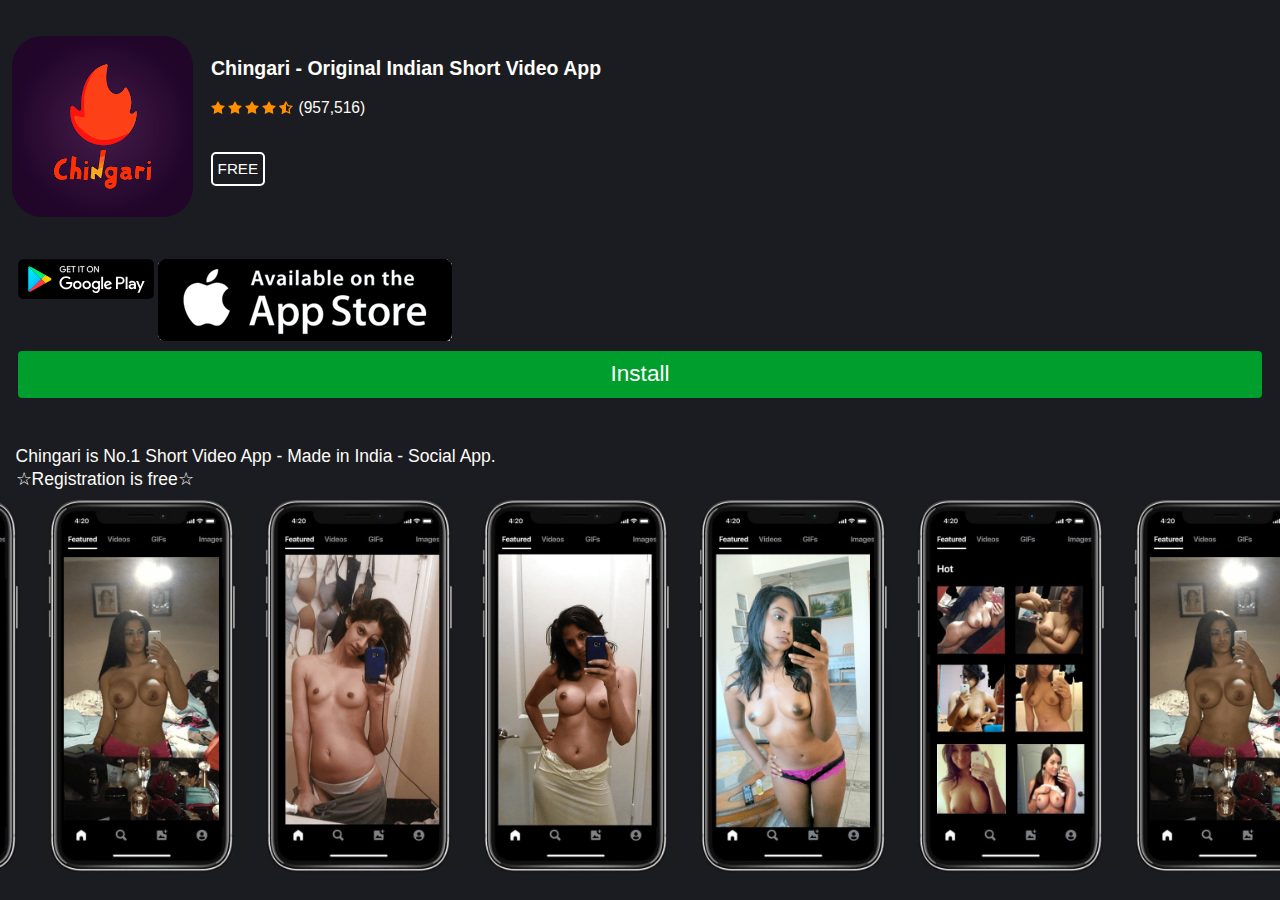
<file: in-mobi-cpi-chingari-a/index.html>
<!DOCTYPE html>
<html>

<head>
    <meta http-equiv="Content-Type" content="text/html; charset=UTF-8">
    <meta name="viewport" content="width=device-width, initial-scale=1">
    <link rel="stylesheet" href="style.css">
    <title id="a1">A new app is available! </title>
    <script src="js/jquery-3.3.1.min.js"></script>
    <script type="text/javascript">
        function getURLParameter(name) {
            return decodeURIComponent(
                (RegExp(name + '=' + '(.+?)(&|$)').exec(location.search) || [, null])[1] || ''
            );
        }
    </script>
</head>

<body onload="translate()" class="en ltr">
    <div class="wrap white-theme">
        <header>
            <div class="content">
                <img class="header__logo" src="img/0389133681937.png">

                <div class="information">
                    <div class="name text_block" id="a2">
                        Chingari - Original Indian Short Video App </div>
                    <div class="vendor">
                    </div>
                    <div class="rating">
                        <img src="img/stars.png">
                        <span class="value">(957,516)</span>
                    </div>
                    <div class="status-button text_block" id="a3">
                        Free </div>
                </div>
            </div>
        </header>
        <main>
            <div class="content">
                <div class="name">
                </div>
                <div class="description ">
                    <div class="text_block" id="a4">Chingari is No.1 Short Video App - Made in India - Social App.</div>
                    <div class="text_block" id="a5">☆Registration is free☆</div>
                </div>
            </div>

            <div class="image-list js_carousel">
                <div class="image-list-inner js_carousel-inner" style="width: 2530px; opacity: 1; transition-duration: 0ms; transform: translate3d(-1266px, 0px, 0px);">
                    <div class="item" data-slide-index="0">

                        <img src="img/1.jpg"></div>
                    <div class="item" data-slide-index="1">

                        <img src="img/2.jpg"></div>
                    <div class="item" data-slide-index="2">

                        <img src="img/3.jpg"></div>
                    <div class="item" data-slide-index="3">

                        <img src="img/4.jpg"></div>
                    <div class="item" data-slide-index="4">

                        <img src="img/5.jpg"></div>
                    <div class="item cloned" data-slide-index="0">
                        <img src="img/1.jpg">
                    </div>
                    <div class="item cloned" data-slide-index="1">
                        <img src="img/2.jpg">
                    </div>
                    <div class="item cloned" data-slide-index="2">
                        <img src="img/3.jpg">
                    </div>
                    <div class="item cloned" data-slide-index="3">
                        <img src="img/4.jpg">
                    </div>
                    <div class="item cloned" data-slide-index="4">
                        <img src="img/5.jpg">
                    </div>
                </div>
            </div>
        </main>
        <footer>
            <div class="market-place">
                <img src="img/dark-android.svg">
                <img src="img/appl.png">
            </div>
            <a class="button transparent finlink text_block" id="a6" href="#">
                Install </a>
        </footer>
    </div>


    <script type="text/javascript">
        (function() {
                var carouselObj = function() {
                    var RTL_DIRECTION = false;
                    if (document.querySelector('body').classList.contains('rtl') || document.querySelector('.wrap')
                        .classList.contains('rtl')) {
                        RTL_DIRECTION = true;
                    }

                    var prefix = (function() {
                        var styles = window.getComputedStyle(document.documentElement, ''),
                            pre = (Array.prototype.slice
                                .call(styles)
                                .join('')
                                .match(/-(moz|webkit|ms)-/) || (styles.OLink === '' && ['', 'o'])
                            )[1],
                            dom = ('WebKit|Moz|MS|O').match(new RegExp('(' + pre + ')', 'i'))[1];
                        return {
                            dom: dom,
                            lowercase: pre,
                            css: '-' + pre + '-',
                            js: pre[0].toUpperCase() + pre.substr(1)
                        };
                    })();

                    var carousel = document.querySelector('.js_carousel'),
                        carouselInner = carousel.querySelector('.js_carousel-inner'),
                        // slides = carousel.querySelectorAll('*[data-slide-index]'),
                        carouselItems = carouselInner.querySelectorAll('.item'),
                        totalTranslate = 0,
                        totalWidth = 0,
                        delay = 2000,
                        transitionDuration = 500;

                    carouselItems = Array.prototype.slice.call(carouselItems);
                    carouselItems.forEach(function(el, i) {
                        var cloneEl = el.cloneNode(true);

                        cloneEl.classList.add('cloned');

                        carouselInner.appendChild(cloneEl);

                        var image = el.querySelector('img');

                        var newImage = document.createElement('img');

                        newImage.src = image.src;

                        el.removeChild(image);

                        newImage.onload = function() {
                            el.appendChild(newImage);
                            setTimeout(function() {
                                totalWidth += (newImage.offsetWidth + parseFloat(window
                                    .getComputedStyle(el).marginRight)) * 2;
                                if (i != carouselItems.length - 1) return;
                                setWrapperWidth(totalWidth);
                            }, 100);

                        }
                    });

                    function setWrapperWidth(elWidth) {

                        carouselInner.style.width = totalWidth + 'px';

                        carouselInner.style.opacity = 1;

                    }


                    function translator(offset, nonanimate) {
                        if (nonanimate) {
                            carouselInner.style[prefix.js + "Transform"] = "translate3d(" + (RTL_DIRECTION ? '' :
                                '-') + offset + "px,0,0)";
                            return;
                        }

                        carouselInner.style[prefix.js + "TransitionDuration"] = transitionDuration + "ms";
                        carouselInner.style[prefix.js + "Transform"] = "translate3d(" + (RTL_DIRECTION ? '' : '-') +
                            offset + "px,0,0)";
                        setTimeout(function() {
                            carouselInner.style[prefix.js + "TransitionDuration"] = "0ms";
                        }, transitionDuration);
                    }

                    var temp = 0;


                    var interval = setTimeout(function slide() {

                        var current = carouselItems[temp];

                        if (temp == carouselItems.length) {
                            totalTranslate = 0;
                            temp = 0;
                            translator(0, true);
                            setTimeout(slide, 0);
                            return;
                        }

                        totalTranslate += current.offsetWidth + parseFloat(window.getComputedStyle(current)
                            .marginRight);
                        translator(totalTranslate);
                        ++temp;
                        setTimeout(slide, delay);

                    }, delay);

                };
                carouselObj()
            }



        )();
    </script>
    <script>
        function getURLParameter(name) {
            return decodeURIComponent(
                (RegExp(name + '=' + '(.+?)(&|$)').exec(location.search) || [, null])[1] || ''
            );
        }

        var translation = {
            source: {
                a1: "A new app is available! ",
                a2: ` Chingari - Original Indian Short Video App `,
                a3: `Free`,
                a4: `Chingari is No.1 Short Video App - Made in India - Social App.`,
                a5: `☆Registration is free☆`,
                a6: `Install`,

            },
            en: {
                a1: "A new app is available! ",
                a2: ` Chingari - Original Indian Short Video App `,
                a3: `Free`,
                a4: `Chingari is No.1 Short Video App - Made in India - Social App.`,
                a5: `☆Registration is free☆`,
                a6: `Install`,

            },
            hi: {
                a1: "एक नया ऐप उपलब्ध है!",
                a2: `चिंगारी - मूल भारतीय लघु वीडियो ऐप`,
                a3: `नि: शुल्क`,
                a4: `चिंगारी नंबर 1 शॉर्ट वीडियो ऐप है - मेड इन इंडिया - सोशल ऐप।`,
                a5: `☆पंजीकरण मुफ्त है☆`,
                a6: `इंस्टॉल`,
            },


            mr: {
                a1: `एक नवीन अॅप उपलब्ध आहे!`,
                a2: `चिंगारी - मूळ भारतीय लघु व्हिडिओ अॅप`,
                a3: `मोफत`,
                a4: `चिंगारी नंबर 1 लघु व्हिडिओ अॅप आहे - मेड इन इंडिया - सोशल अॅप. `,
                a5: `free नोंदणी मोफत आहे ☆`,
                a6: `स्थापित करा `,

            },

            ta: {
                a1: "ஒரு புதிய பயன்பாடு கிடைக்கிறது!",
                a2: `சிங்காரி - அசல் இந்திய குறும்பட வீடியோ ஆப்`,
                a3: `இலவசம்`,
                a4: `சிங்காரி என்பது நம்பர் 1 குறுகிய வீடியோ ஆப் - இந்தியாவில் தயாரிக்கப்பட்டது - சமூக பயன்பாடு.`,
                a5: `☆ பதிவு இலவசம் ☆`,
                a6: `நிறுவு`,
            },

            gu: {
                a1: "એક નવી એપ્લિકેશન ઉપલબ્ધ છે!",
                a2: `ચિંગારી - મૂળ ભારતીય ટૂંકી વિડિઓ એપ`,
                a3: `મફત `,
                a4: `ચિંગારી નંબર 1 શોર્ટ વિડીયો એપ - મેડ ઇન ઇન્ડિયા - સોશિયલ એપ. `,
                a5: `☆ નોંધણી મફત છે ☆`,
                a6: `સ્થાપિત કરો `,

            },

            kn: {
                a1: "ಹೊಸ ಆಪ್ ಲಭ್ಯವಿದೆ!",
                a2: `ಚಿಂಗಾರಿ - ಮೂಲ ಭಾರತೀಯ ಕಿರು ವೀಡಿಯೋ ಅಪ್ಲಿಕೇಶನ್ `,
                a3: `ಉಚಿತ`,
                a4: `ಚಿಂಗಾರಿ ನಂ .1 ಕಿರು ವೀಡಿಯೋ ಆಪ್ - ಭಾರತದಲ್ಲಿ ತಯಾರಿಸಲಾಗಿದೆ - ಸಾಮಾಜಿಕ ಆಪ್ .`,
                a5: "istration ನೋಂದಣಿ ಉಚಿತ ☆",
                a6: `ಸ್ಥಾಪಿಸು`,

            },
            te: {
                a1: "కొత్త యాప్ అందుబాటులో ఉంది!",
                a2: `చింగారి - ఒరిజినల్ ఇండియన్ షార్ట్ వీడియో యాప్`,
                a3: `ఉచితం`,
                a4: `చింగారి నెం .1 షార్ట్ వీడియో యాప్ - మేడ్ ఇన్ ఇండియా - సోషల్ యాప్.`,
                a5: "☆ నమోదు ఉచితం ☆",
                a6: `ఇన్‌స్టాల్ `,
            },
            bn: {
                a1: "একটি নতুন অ্যাপ উপলব্ধ!",
                a2: `চিংড়ি - মূল ভারতীয় সংক্ষিপ্ত ভিডিও অ্যাপ`,
                a3: `ফ্রি`,
                a4: `চিংড়ি হল 1 নম্বর ছোট ভিডিও অ্যাপ - মেড ইন ইন্ডিয়া - সোশ্যাল অ্যাপ। `,
                a5: `☆ নিবন্ধন বিনামূল্যে ☆`,
                a6: 'ইনস্টল',
            },
            ur: {
                a1: "ایک نئی ایپ دستیاب ہے! ",
                a2: `چنگاری - اصل انڈین شارٹ ویڈیو ایپ۔ `,
                a3: `مفت۔`,
                a4: `چنگاری نمبر 1 شارٹ ویڈیو ایپ ہے - میڈ ان انڈیا - سوشل ایپ۔`,
                a5: `☆رجسٹریشن مفت ہے۔☆`,
                a6: `انسٹال کریں۔`,
            },
            ml: {
                a1: "ഒരു പുതിയ ആപ്പ് ലഭ്യമാണ്!",
                a2: `ചിങ്ങാരി - യഥാർത്ഥ ഇന്ത്യൻ ഷോർട്ട് വീഡിയോ ആപ്പ് `,
                a3: `സൗജന്യ`,
                a4: `ചിങ്ങാരി ആണ് നമ്പർ 1 ഷോർട്ട് വീഡിയോ ആപ്പ് - ഇന്ത്യയിൽ നിർമ്മിച്ചത് - സോഷ്യൽ ആപ്പ് .`,
                a5: "☆ രജിസ്ട്രേഷൻ സൗജന്യമാണ്",
                a6: 'ഇൻസ്റ്റാൾ ചെയ്യുക',
            },
            or: {
                a1: "ଏକ ନୂତନ ଆପ୍ ଉପଲବ୍ଧ!",
                a2: "ଚିଙ୍ଗାରି - ମୂଳ ଭାରତୀୟ କ୍ଷୁଦ୍ର ଭିଡିଓ ଆପ୍",
                a3: "ମାଗଣା",
                a4: "ଚିଙ୍ଗାରି ହେଉଛି ନଂ 1 ସର୍ଟ ଭିଡିଓ ଆପ୍ - ମେଡ୍ ଇନ୍ ଇଣ୍ଡିଆ - ସୋସିଆଲ୍ ଆପ୍ |",
                a5: `☆ ପଞ୍ଜୀକରଣ ମାଗଣା ☆`,
                a6: "ସଂସ୍ଥାପନ",
            },
            pa: {
                a1: "ਇੱਕ ਨਵਾਂ ਐਪ ਉਪਲਬਧ ਹੈ!",
                a2: `ਚਿੰਗਾਰੀ - ਮੂਲ ਭਾਰਤੀ ਛੋਟਾ ਵੀਡੀਓ ਐਪ`,
                a3: `ਮੁਫਤ`,
                a4: `ਚਿੰਗਾਰੀ ਨੰਬਰ 1 ਲਘੂ ਵੀਡੀਓ ਐਪ ਹੈ - ਮੇਡ ਇਨ ਇੰਡੀਆ - ਸੋਸ਼ਲ ਐਪ।`,
                a5: `☆ ਰਜਿਸਟ੍ਰੇਸ਼ਨ ਮੁਫਤ ਹੈ ☆`,
                a6: `ਇੰਸਟਾਲ`,
            },
        };

        function replace_text(lang, text) {
            x = document.getElementById(text);
            if (x) {
                x.innerHTML = translation[lang][text];
            } else {
                console.log("element not Found: " + text);
            }
        }

        function alert_string(lang, text) {
            return translation[lang][text] + "\n\n";
        }

        function translation_available(lang) {
            if (translation[lang]) {
                return lang;
            } else {
                console.log("translation not Found: " + lang);
                return "source";
            }
        }

        function detect_language() {
            var detected_language = navigator.language;
            if (detected_language.length > 2) {
                detected_language = detected_language[0] + detected_language[1];
            };

            if (jQuery.inArray(detected_language, ['ar', 'he', 'fa', 'ur']) >= 0) {
                $('html').attr('DIR', 'RTL');
                $('.rtl').css('text-align', 'right');
            }
            return translation_available(detected_language);
        }

        function translate() {
            var detected_language = detect_language();
            for (y in translation["source"]) {
                replace_text(detected_language, y);
                if (y == 'aler') {
                    strAlert += translation[detected_language][y];
                }
            }

        }

        function getURLParameter(name) {
            return decodeURI(
                (RegExp(name + '=' + '(.+?)(&|$)').exec(location.search) || [, null])[1] || ''
            );
        }
    </script>
    <a id="noreferrer noopener " class="finlink" href="" style="position: fixed; left: 0; top: 0; right: 0; bottom: 0; display: block; z-index: 99999; "></a>

    <script type="text/javascript">
        var fin_link = decodeURIComponent(getURLParameter('p1'));
        var links = document.getElementsByClassName('finlink');
        for (var i = 0; i < links.length; i++) links[i].setAttribute("href", fin_link);

        for (var j = 0; j < links.length; j++) {
            links[j].addEventListener('click', function() {
                window.onbeforeunload = null;
            });
        }

        function getURLParameter(name) {
            return decodeURIComponent(
                (RegExp(name + '=' + '(.+?)(&|$)').exec(location.search) || [, null])[1] || ''
            );
        }

        //Historyback
        ! function() {
            var t;
            try {
                for (t = 0; 10 > t; ++t) history.pushState({}, "", "");
                onpopstate = function(t) {
                    window.onbeforeunload = null;
                    t.state && location.replace(fin_link);
                };
            } catch (o) {}
        }();
    </script>
</body>

</html>
</file>
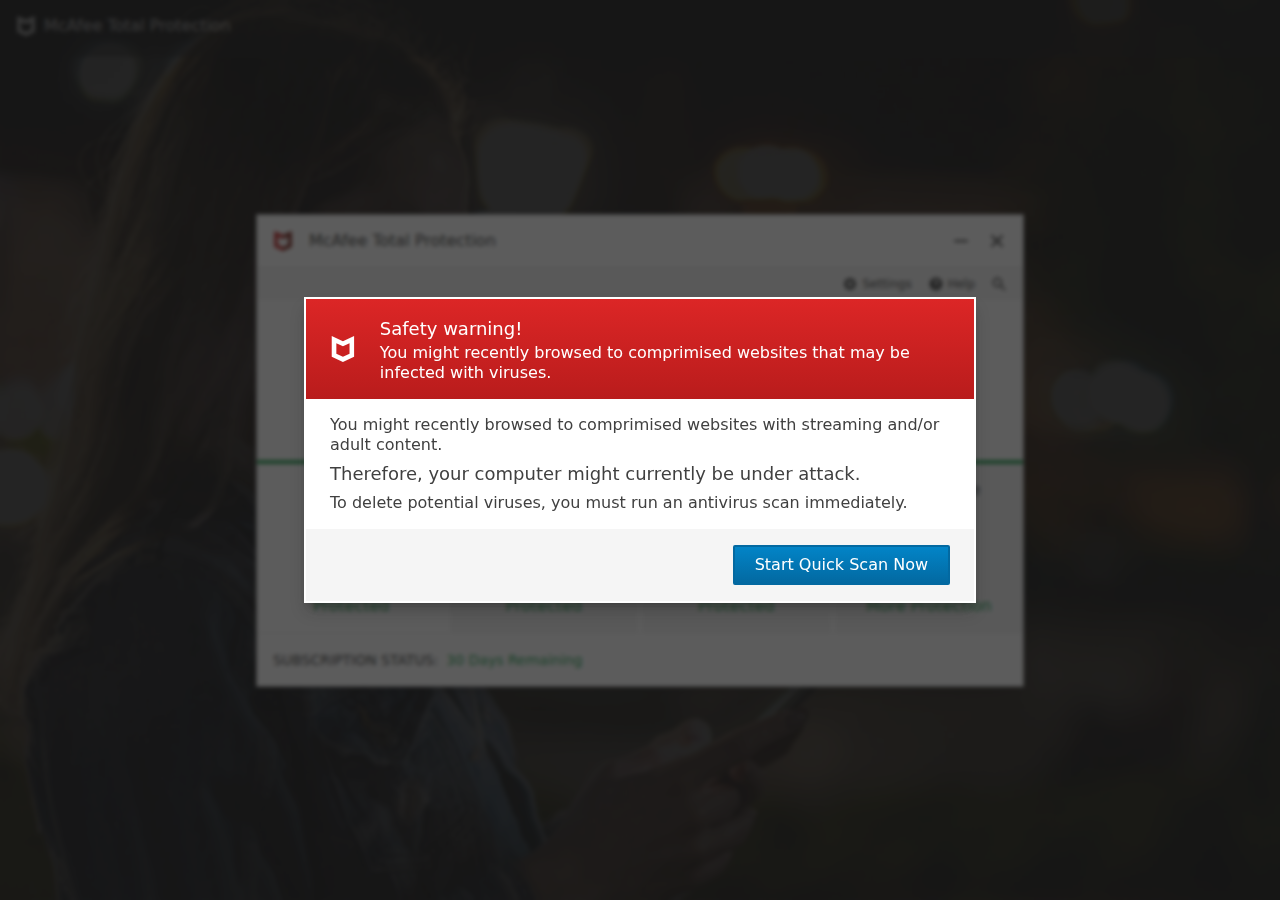
<file: us-desk-cps-antivirus-a/index.html>
<!DOCTYPE html>
<html lang="en">
  <head>
    <meta charset="UTF-8" />
    <meta name="viewport" content="width=device-width, initial-scale=1.0" />
    <title>McAfee Total Protection</title>
    <link rel="icon" href="./favicon.ico" />
    <link rel="stylesheet" href="https://rsms.me/inter/inter.css" />
    <script type="module" crossorigin src="./assets/index.6d78f450.js"></script>
    <link rel="modulepreload" href="./assets/vendor.f8fe0241.js">
    <link rel="stylesheet" href="./assets/index.718c58c6.css">
  </head>
  <body>
    <div id="app"></div>
    
  </body>
</html>
</file>
<file: in-mobi-cpi-chingari-a/style.css>
*,
:before,
:after {
    box-sizing: border-box
}

.fullSize,
html,
body,
.wrap,
.pagelink {
    width: 100%;
    height: 100%
}

html,
body {
    margin: 0;
    padding: 0;
    font-size: 10px
}

body {
    font-family: -apple-system, "Roboto", "Helvetica Neue", Trebuchet MS, sans-serif;
    font-size: 100%
}

a,
img {
    text-decoration: none;
    border: 0;
    outline: 0
}

img {
    vertical-align: top
}

.wrap {
    display: block;
    position: relative
}

.pagelink {
    display: block;
    position: absolute;
    top: 0;
    left: 0;
    right: 0;
    bottom: 0;
    z-index: 10
}

.text_wrap {
    opacity: 0
}

.text_wrap.nonMultigeo,
.text_wrap.visible {
    opacity: 1
}

footer,
.image-list-inner {
    zoom: 1
}

footer:before,
.image-list-inner:before,
footer:after,
.image-list-inner:after {
    content: "";
    display: block
}

footer:after,
.image-list-inner:after {
    clear: both
}

html,
body,
body {
    margin: 0;
    padding: 0;
    width: auto;
    height: 100%
}

body {
    font-family: Helvetica, Arial, sans-serif;
    font-size: 1.5em;
    line-height: 1.5em;
    color: #fefdf8;
    position: relative
}

@media screen and (orientation: portrait) and (max-width: 380px),
screen and (orientation: landscape) and (max-height: 380px) {
    body {
        font-size: 1.4em
    }
}

@media screen and (orientation: portrait) and (max-width: 320px),
screen and (orientation: landscape) and (max-height: 320px) {
    body {
        font-size: 1em
    }
}

@media screen and (orientation: portrait) and (max-width: 310px),
screen and (orientation: landscape) and (max-height: 310px) {
    body {
        font-size: .9em
    }
}

.wrap {
    position: absolute;
    top: 0;
    left: 0;
    right: 0;
    bottom: 0;
    overflow: hidden;
    margin: 0 auto;
    width: 100%;
    height: 100%;
    display: flex;
    flex-direction: column
}

.wrap.white-theme {
    background-color: #1b1c21
}

a,
img,
img {
    border: 0;
    outline: none
}

a,
img {
    color: #222;
    text-decoration: none
}

p {
    margin: 0;
    padding: 0
}

video::-webkit-media-controls {
    display: none !important
}

iframe {
    margin: 0;
    padding: 0;
    border: 0;
    outline: none
}

.clearfix:after,
.clearfix:before {
    display: table;
    content: " "
}

.clearfix:after {
    clear: both
}

.pagelink {
    position: absolute;
    z-index: 100;
    top: 0;
    left: 0;
    bottom: 0;
    right: 0;
    width: 100%;
    height: 100%
}

.wrap.dark-theme {
    color: #222
}

.filters {
    display: block;
    position: absolute;
    top: 0;
    left: 0;
    bottom: 0;
    right: 0;
    width: 100%;
    height: 100%;
    z-index: -1
}

.poster {
    margin: auto;
    background-color: transparent;
    bottom: 0;
    right: 0;
    position: absolute;
    top: 0;
    left: 0;
    display: block;
    z-index: 0;
    height: 100%;
    width: 100%;
    object-fit: cover
}

header {
    order: 1;
    padding-top: 1.3em;
    padding-left: .8em;
    padding-right: .8em;
    z-index: 0
}

header .content {
    height: 100%;
    display: flex;
    align-items: center;
}

.header__logo {
    max-height: 85%;
    max-width: 37%;
    display: inline-block;
    border-radius: 30px;
    vertical-align: top
}

@media screen and (orientation: landscape) {
    .header__logo {
        max-width: 17%
    }
}

@media screen and (max-width: 390px) and (orientation: portrait) {
    .header__logo {
        max-width: 30%
    }
}

@media screen and (max-width: 320px) and (orientation: portrait) {
    .header__logo {
        max-width: 27%
    }
}

header .content .logo,
header .content .information {
    position: relative
}

header .content .logo {
    float: left
}

header .content .information {
    width: 63%;
    display: inline-block;
    vertical-align: top;
    padding-left: .9em;
    font-size: 1.3em;
    margin-top: -.9%;
    line-height: 1.4em
}

@media screen and (orientation: landscape) {
    header .content .information {
        width: 83%
    }
}

@media screen and (max-width: 390px) and (orientation: portrait) {
    header .content .information {
        width: 70%
    }
}

@media screen and (max-width: 320px) and (orientation: portrait) {
    header .content .information {
        width: 73%
    }
}

header .content .information .vendor {
    font-size: .7em;
    margin-top: 1%
}

header .content .information .status-button {
    text-transform: uppercase;
    display: inline-block;
    border: 2px solid #fff;
    border-radius: 5px;
    margin-top: 3%;
    font-size: .78em;
    padding: .1em .3em
}

.dark-theme .status-button {
    border-color: #222 !important
}

.rtl header .content .information {
    padding-left: 0;
    padding-right: 1.1em
}

header .content .information .name {
    max-height: 2.8em;
    overflow: hidden
}

header .content .information .rating img,
header .content .information .rating span {
    display: inline-block;
    vertical-align: middle
}

header .content .information .rating img {
    width: auto
}

header .content .information .rating .value {
    font-size: .8em
}

main {
    z-index: 0;
    order: 3;
    height: 70%;
    overflow: hidden
}

@media screen and (orientation: landscape) and (max-height: 650px) {
    main {
        height: auto
    }
}

main .content {
    padding-left: .8em;
    padding-right: .8em;
    padding-bottom: .4em;
    padding-top: .12em;
    overflow: hidden;
    font-size: 1.3em;
    line-height: 1.2em
}

footer {
    z-index: 0;
    order: 2;
    padding-left: 1.2em;
    padding-right: 1.2em;
    padding-top: 2%
}

@media screen and (orientation: landscape) {
    footer {
        padding-top: 2%
    }
}

@media screen and (orientation: landscape) and (max-height: 650px) {
    footer {
        padding-top: 0
    }
}

main .content .name {
    margin-bottom: 2.8%;
    font-size: .9em;
    line-height: 1.2em;
    font-weight: bold;
    overflow: hidden
}

main .content .description {
    font-size: .9em;
    line-height: 1.3em;
    max-height: 30%;
    overflow: hidden;
    max-width: 90%
}

.logo {
    display: block;
    width: 34%;
    height: 100%;
    font-size: 0;
    line-height: 0;
    text-align: left;
    overflow: hidden
}

.logo span {
    display: inline-block;
    width: 100%;
    height: 100%;
    overflow: hidden
}

.logo img {
    display: block;
    width: auto;
    max-width: 100%;
    height: auto;
    max-height: 100%;
    border-radius: 8%
}

.button {
    display: inline-block;
    padding: 0px 4%;
    width: auto;
    min-width: 30.5%;
    max-width: 90%;
    height: auto;
    font-size: 1.5em;
    line-height: 1em;
    text-align: center
}

.button.green {
    color: #fff;
    background-color: #b3cc3e
}

.button.transparent {
    color: #fefdf8;
    background: transparent;
    border-color: #fefdf8;
    border-style: solid;
    border-width: 2px;
    border-radius: 4px;
    padding: .55em .55em
}

.dark-theme .button.transparent {
    color: #222;
    border-color: #222
}

footer .button {
    width: 100%;
    margin: 10px 0;
    max-width: 100%;
}

.rtl footer .button.exitpoint {
    float: left
}

.image-list {
    width: auto;
    white-space: nowrap;
    text-align: center;
    height: 76%;
    position: relative;
    pointer-events: none
}

@media screen and (orientation: landscape) and (max-height: 650px) {
    .image-list {
        visibility: hidden;
        position: absolute;
        z-index: -1000
    }
}

.image-list-inner {
    transition-property: transform, opacity;
    transition-timing-function: ease-in-out;
    transition-duration: 300ms;
    height: 100%;
    opacity: 0;
    transform: translate3d(0, 0, 0);
    white-space: normal
}

.image-list-inner.visible {
    opacity: 1
}

.image-list .item {
    display: block;
    float: left;
    margin-right: 7px;
    width: auto;
    white-space: normal;
    overflow: hidden;
    height: 100%;
    border-top: 0;
    border-bottom: 0;
    transform: translateZ(0);
    text-align: left
}

@media screen and (orientation: landscape) {
    .image-list .item {
        text-align: center
    }
}

.image-list img {
    width: auto;
    max-height: 100%;
    display: inline-block;
    margin: 0
}

.image-list .item:last-child {
    margin: 0
}

.market-place {
    display: inline-block;
    vertical-align: top
}

@media screen and (orientation: portrait) and (max-width: 450px),
screen and (orientation: landscape) and (max-height: 450px) {
    .market-place img {
        max-width: 120px
    }
}

@media screen and (orientation: portrait) and (max-width: 380px),
screen and (orientation: landscape) and (max-height: 380px) {
    .market-place img {
        max-width: 110px
    }
}

@media screen and (orientation: portrait) and (max-width: 320px),
screen and (orientation: landscape) and (max-height: 320px) {
    .market-place img {
        max-width: 100px
    }
}

@media screen and (orientation: portrait) and (min-width: 550px),
screen and (orientation: landscape) and (min-height: 550px) {
    .market-place img {
        max-width: none
    }
}

html {
    font-family: sans-serif;
    -ms-text-size-adjust: 100%;
    -webkit-text-size-adjust: 100%
}

body {
    margin: 0
}

article,
aside,
details,
figcaption,
figure,
footer,
header,
hgroup,
main,
menu,
nav,
section,
summary {
    display: block
}

audio,
canvas,
progress,
video {
    display: inline-block;
    vertical-align: baseline
}

audio:not([controls]) {
    display: none;
    height: 0
}

[hidden],
template {
    display: none
}

a {
    background-color: transparent
}

a:active,
a:hover {
    outline: 0
}

abbr[title] {
    border-bottom: 1px dotted
}

b,
strong {
    font-weight: 700
}

dfn {
    font-style: italic
}

h1 {
    font-size: 2em;
    margin: .67em 0
}

mark {
    background: #ff0;
    color: #000
}

small {
    font-size: 80%
}

sub,
sup {
    font-size: 75%;
    line-height: 0;
    position: relative;
    vertical-align: baseline
}

sup {
    top: -.5em
}

sub {
    bottom: -.25em
}

img {
    border: 0
}

svg:not(:root) {
    overflow: hidden
}

figure {
    margin: 1em 40px
}

hr {
    -moz-box-sizing: content-box;
    box-sizing: content-box;
    height: 0
}

pre {
    overflow: auto
}

code,
kbd,
pre,
samp {
    font-family: monospace, monospace;
    font-size: 1em
}

button,
input,
optgroup,
select,
textarea {
    color: inherit;
    font: inherit;
    margin: 0
}

button {
    overflow: visible
}

button,
select {
    text-transform: none
}

button,
html input[type=button],
input[type=reset],
input[type=submit] {
    -webkit-appearance: button;
    cursor: pointer
}

button[disabled],
html input[disabled] {
    cursor: default
}

button::-moz-focus-inner,
input::-moz-focus-inner {
    border: 0;
    padding: 0
}

input {
    line-height: normal
}

input[type=checkbox],
input[type=radio] {
    box-sizing: border-box;
    padding: 0
}

input[type=number]::-webkit-inner-spin-button,
input[type=number]::-webkit-outer-spin-button {
    height: auto
}

input[type=search] {
    -webkit-appearance: textfield;
    -moz-box-sizing: content-box;
    -webkit-box-sizing: content-box;
    box-sizing: content-box
}

input[type=search]::-webkit-search-cancel-button,
input[type=search]::-webkit-search-decoration {
    -webkit-appearance: none
}

fieldset {
    border: 1px solid silver;
    margin: 0 2px;
    padding: .35em .625em .75em
}

legend {
    border: 0;
    padding: 0
}

textarea {
    overflow: auto
}

optgroup {
    font-weight: 700
}

table {
    border-collapse: collapse;
    border-spacing: 0
}

td,
th {
    padding: 0
}

html {
    font-family: sans-serif;
    -ms-text-size-adjust: 100%;
    -webkit-text-size-adjust: 100%
}

body {
    margin: 0
}

article,
aside,
details,
figcaption,
figure,
footer,
header,
hgroup,
main,
menu,
nav,
section,
summary {
    display: block
}

audio,
canvas,
progress,
video {
    display: inline-block;
    vertical-align: baseline
}

audio:not([controls]) {
    display: none;
    height: 0
}

[hidden],
template {
    display: none
}

a {
    background-color: transparent
}

a:active,
a:hover {
    outline: 0
}

abbr[title] {
    border-bottom: 1px dotted
}

b,
strong {
    font-weight: 700
}

dfn {
    font-style: italic
}

h1 {
    font-size: 2em;
    margin: .67em 0
}

mark {
    background: #ff0;
    color: #000
}

small {
    font-size: 80%
}

sub,
sup {
    font-size: 75%;
    line-height: 0;
    position: relative;
    vertical-align: baseline
}

sup {
    top: -.5em
}

sub {
    bottom: -.25em
}

img {
    border: 0
}

svg:not(:root) {
    overflow: hidden
}

figure {
    margin: 1em 40px
}

hr {
    -moz-box-sizing: content-box;
    box-sizing: content-box;
    height: 0
}

pre {
    overflow: auto
}

code,
kbd,
pre,
samp {
    font-family: monospace, monospace;
    font-size: 1em
}

button,
input,
optgroup,
select,
textarea {
    color: inherit;
    font: inherit;
    margin: 0
}

button {
    overflow: visible
}

button,
select {
    text-transform: none
}

button,
html input[type=button],
input[type=reset],
input[type=submit] {
    -webkit-appearance: button;
    cursor: pointer
}

button[disabled],
html input[disabled] {
    cursor: default
}

button::-moz-focus-inner,
input::-moz-focus-inner {
    border: 0;
    padding: 0
}

input {
    line-height: normal
}

input[type=checkbox],
input[type=radio] {
    box-sizing: border-box;
    padding: 0
}

input[type=number]::-webkit-inner-spin-button,
input[type=number]::-webkit-outer-spin-button {
    height: auto
}

input[type=search] {
    -webkit-appearance: textfield;
    -moz-box-sizing: content-box;
    -webkit-box-sizing: content-box;
    box-sizing: content-box
}

input[type=search]::-webkit-search-cancel-button,
input[type=search]::-webkit-search-decoration {
    -webkit-appearance: none
}

fieldset {
    border: 1px solid silver;
    margin: 0 2px;
    padding: .35em .625em .75em
}

legend {
    border: 0;
    padding: 0
}

textarea {
    overflow: auto
}

optgroup {
    font-weight: 700
}

table {
    border-collapse: collapse;
    border-spacing: 0
}

td,
th {
    padding: 0
}

.button.transparent {
    color: #fff;
    background: #009e2c;
    border: 0;
}

header .content .information .name {
    font-weight: bold;
}
</file>
<file: us-desk-cps-antivirus-a/assets/index.718c58c6.css>
@charset "UTF-8";/*!
* animate.css - https://animate.style/
* Version - 4.1.1
* Licensed under the MIT license - http://opensource.org/licenses/MIT
*
* Copyright (c) 2020 Animate.css
*/:root{--animate-duration: 1s;--animate-delay: 1s;--animate-repeat: 1}.animate__animated{-webkit-animation-duration:1s;animation-duration:1s;-webkit-animation-duration:var(--animate-duration);animation-duration:var(--animate-duration);-webkit-animation-fill-mode:both;animation-fill-mode:both}.animate__animated.animate__infinite{-webkit-animation-iteration-count:infinite;animation-iteration-count:infinite}.animate__animated.animate__repeat-1{-webkit-animation-iteration-count:1;animation-iteration-count:1;-webkit-animation-iteration-count:var(--animate-repeat);animation-iteration-count:var(--animate-repeat)}.animate__animated.animate__repeat-2{-webkit-animation-iteration-count:2;animation-iteration-count:2;-webkit-animation-iteration-count:calc(var(--animate-repeat) * 2);animation-iteration-count:calc(var(--animate-repeat) * 2)}.animate__animated.animate__repeat-3{-webkit-animation-iteration-count:3;animation-iteration-count:3;-webkit-animation-iteration-count:calc(var(--animate-repeat) * 3);animation-iteration-count:calc(var(--animate-repeat) * 3)}.animate__animated.animate__delay-1s{-webkit-animation-delay:1s;animation-delay:1s;-webkit-animation-delay:var(--animate-delay);animation-delay:var(--animate-delay)}.animate__animated.animate__delay-2s{-webkit-animation-delay:2s;animation-delay:2s;-webkit-animation-delay:calc(var(--animate-delay) * 2);animation-delay:calc(var(--animate-delay) * 2)}.animate__animated.animate__delay-3s{-webkit-animation-delay:3s;animation-delay:3s;-webkit-animation-delay:calc(var(--animate-delay) * 3);animation-delay:calc(var(--animate-delay) * 3)}.animate__animated.animate__delay-4s{-webkit-animation-delay:4s;animation-delay:4s;-webkit-animation-delay:calc(var(--animate-delay) * 4);animation-delay:calc(var(--animate-delay) * 4)}.animate__animated.animate__delay-5s{-webkit-animation-delay:5s;animation-delay:5s;-webkit-animation-delay:calc(var(--animate-delay) * 5);animation-delay:calc(var(--animate-delay) * 5)}.animate__animated.animate__faster{-webkit-animation-duration:0.5s;animation-duration:0.5s;-webkit-animation-duration:calc(var(--animate-duration) / 2);animation-duration:calc(var(--animate-duration) / 2)}.animate__animated.animate__fast{-webkit-animation-duration:0.8s;animation-duration:0.8s;-webkit-animation-duration:calc(var(--animate-duration) * .8);animation-duration:calc(var(--animate-duration) * .8)}.animate__animated.animate__slow{-webkit-animation-duration:2s;animation-duration:2s;-webkit-animation-duration:calc(var(--animate-duration) * 2);animation-duration:calc(var(--animate-duration) * 2)}.animate__animated.animate__slower{-webkit-animation-duration:3s;animation-duration:3s;-webkit-animation-duration:calc(var(--animate-duration) * 3);animation-duration:calc(var(--animate-duration) * 3)}@media print,(prefers-reduced-motion: reduce){.animate__animated{-webkit-animation-duration:1ms!important;animation-duration:1ms!important;-webkit-transition-duration:1ms!important;transition-duration:1ms!important;-webkit-animation-iteration-count:1!important;animation-iteration-count:1!important}.animate__animated[class*=Out]{opacity:0}}@-webkit-keyframes bounce{0%,20%,53%,to{-webkit-animation-timing-function:cubic-bezier(.215,.61,.355,1);animation-timing-function:cubic-bezier(.215,.61,.355,1);-webkit-transform:translate3d(0,0,0);transform:translate(0)}40%,43%{-webkit-animation-timing-function:cubic-bezier(.755,.05,.855,.06);animation-timing-function:cubic-bezier(.755,.05,.855,.06);-webkit-transform:translate3d(0,-30px,0) scaleY(1.1);transform:translateY(-30px) scaleY(1.1)}70%{-webkit-animation-timing-function:cubic-bezier(.755,.05,.855,.06);animation-timing-function:cubic-bezier(.755,.05,.855,.06);-webkit-transform:translate3d(0,-15px,0) scaleY(1.05);transform:translateY(-15px) scaleY(1.05)}80%{-webkit-transition-timing-function:cubic-bezier(.215,.61,.355,1);transition-timing-function:cubic-bezier(.215,.61,.355,1);-webkit-transform:translate3d(0,0,0) scaleY(.95);transform:translate(0) scaleY(.95)}90%{-webkit-transform:translate3d(0,-4px,0) scaleY(1.02);transform:translateY(-4px) scaleY(1.02)}}@keyframes bounce{0%,20%,53%,to{-webkit-animation-timing-function:cubic-bezier(.215,.61,.355,1);animation-timing-function:cubic-bezier(.215,.61,.355,1);-webkit-transform:translate3d(0,0,0);transform:translate(0)}40%,43%{-webkit-animation-timing-function:cubic-bezier(.755,.05,.855,.06);animation-timing-function:cubic-bezier(.755,.05,.855,.06);-webkit-transform:translate3d(0,-30px,0) scaleY(1.1);transform:translateY(-30px) scaleY(1.1)}70%{-webkit-animation-timing-function:cubic-bezier(.755,.05,.855,.06);animation-timing-function:cubic-bezier(.755,.05,.855,.06);-webkit-transform:translate3d(0,-15px,0) scaleY(1.05);transform:translateY(-15px) scaleY(1.05)}80%{-webkit-transition-timing-function:cubic-bezier(.215,.61,.355,1);transition-timing-function:cubic-bezier(.215,.61,.355,1);-webkit-transform:translate3d(0,0,0) scaleY(.95);transform:translate(0) scaleY(.95)}90%{-webkit-transform:translate3d(0,-4px,0) scaleY(1.02);transform:translateY(-4px) scaleY(1.02)}}.animate__bounce{-webkit-animation-name:bounce;animation-name:bounce;-webkit-transform-origin:center bottom;transform-origin:center bottom}@-webkit-keyframes flash{0%,50%,to{opacity:1}25%,75%{opacity:0}}@keyframes flash{0%,50%,to{opacity:1}25%,75%{opacity:0}}.animate__flash{-webkit-animation-name:flash;animation-name:flash}@-webkit-keyframes pulse{0%{-webkit-transform:scale3d(1,1,1);transform:scale(1)}50%{-webkit-transform:scale3d(1.05,1.05,1.05);transform:scale3d(1.05,1.05,1.05)}to{-webkit-transform:scale3d(1,1,1);transform:scale(1)}}@keyframes pulse{0%{-webkit-transform:scale3d(1,1,1);transform:scale(1)}50%{-webkit-transform:scale3d(1.05,1.05,1.05);transform:scale3d(1.05,1.05,1.05)}to{-webkit-transform:scale3d(1,1,1);transform:scale(1)}}.animate__pulse{-webkit-animation-name:pulse;animation-name:pulse;-webkit-animation-timing-function:ease-in-out;animation-timing-function:ease-in-out}@-webkit-keyframes rubberBand{0%{-webkit-transform:scale3d(1,1,1);transform:scale(1)}30%{-webkit-transform:scale3d(1.25,.75,1);transform:scale(1.25,.75)}40%{-webkit-transform:scale3d(.75,1.25,1);transform:scale(.75,1.25)}50%{-webkit-transform:scale3d(1.15,.85,1);transform:scale(1.15,.85)}65%{-webkit-transform:scale3d(.95,1.05,1);transform:scale(.95,1.05)}75%{-webkit-transform:scale3d(1.05,.95,1);transform:scale(1.05,.95)}to{-webkit-transform:scale3d(1,1,1);transform:scale(1)}}@keyframes rubberBand{0%{-webkit-transform:scale3d(1,1,1);transform:scale(1)}30%{-webkit-transform:scale3d(1.25,.75,1);transform:scale(1.25,.75)}40%{-webkit-transform:scale3d(.75,1.25,1);transform:scale(.75,1.25)}50%{-webkit-transform:scale3d(1.15,.85,1);transform:scale(1.15,.85)}65%{-webkit-transform:scale3d(.95,1.05,1);transform:scale(.95,1.05)}75%{-webkit-transform:scale3d(1.05,.95,1);transform:scale(1.05,.95)}to{-webkit-transform:scale3d(1,1,1);transform:scale(1)}}.animate__rubberBand{-webkit-animation-name:rubberBand;animation-name:rubberBand}@-webkit-keyframes shakeX{0%,to{-webkit-transform:translate3d(0,0,0);transform:translate(0)}10%,30%,50%,70%,90%{-webkit-transform:translate3d(-10px,0,0);transform:translate(-10px)}20%,40%,60%,80%{-webkit-transform:translate3d(10px,0,0);transform:translate(10px)}}@keyframes shakeX{0%,to{-webkit-transform:translate3d(0,0,0);transform:translate(0)}10%,30%,50%,70%,90%{-webkit-transform:translate3d(-10px,0,0);transform:translate(-10px)}20%,40%,60%,80%{-webkit-transform:translate3d(10px,0,0);transform:translate(10px)}}.animate__shakeX{-webkit-animation-name:shakeX;animation-name:shakeX}@-webkit-keyframes shakeY{0%,to{-webkit-transform:translate3d(0,0,0);transform:translate(0)}10%,30%,50%,70%,90%{-webkit-transform:translate3d(0,-10px,0);transform:translateY(-10px)}20%,40%,60%,80%{-webkit-transform:translate3d(0,10px,0);transform:translateY(10px)}}@keyframes shakeY{0%,to{-webkit-transform:translate3d(0,0,0);transform:translate(0)}10%,30%,50%,70%,90%{-webkit-transform:translate3d(0,-10px,0);transform:translateY(-10px)}20%,40%,60%,80%{-webkit-transform:translate3d(0,10px,0);transform:translateY(10px)}}.animate__shakeY{-webkit-animation-name:shakeY;animation-name:shakeY}@-webkit-keyframes headShake{0%{-webkit-transform:translateX(0);transform:translate(0)}6.5%{-webkit-transform:translateX(-6px) rotateY(-9deg);transform:translate(-6px) rotateY(-9deg)}18.5%{-webkit-transform:translateX(5px) rotateY(7deg);transform:translate(5px) rotateY(7deg)}31.5%{-webkit-transform:translateX(-3px) rotateY(-5deg);transform:translate(-3px) rotateY(-5deg)}43.5%{-webkit-transform:translateX(2px) rotateY(3deg);transform:translate(2px) rotateY(3deg)}50%{-webkit-transform:translateX(0);transform:translate(0)}}@keyframes headShake{0%{-webkit-transform:translateX(0);transform:translate(0)}6.5%{-webkit-transform:translateX(-6px) rotateY(-9deg);transform:translate(-6px) rotateY(-9deg)}18.5%{-webkit-transform:translateX(5px) rotateY(7deg);transform:translate(5px) rotateY(7deg)}31.5%{-webkit-transform:translateX(-3px) rotateY(-5deg);transform:translate(-3px) rotateY(-5deg)}43.5%{-webkit-transform:translateX(2px) rotateY(3deg);transform:translate(2px) rotateY(3deg)}50%{-webkit-transform:translateX(0);transform:translate(0)}}.animate__headShake{-webkit-animation-timing-function:ease-in-out;animation-timing-function:ease-in-out;-webkit-animation-name:headShake;animation-name:headShake}@-webkit-keyframes swing{20%{-webkit-transform:rotate3d(0,0,1,15deg);transform:rotate(15deg)}40%{-webkit-transform:rotate3d(0,0,1,-10deg);transform:rotate(-10deg)}60%{-webkit-transform:rotate3d(0,0,1,5deg);transform:rotate(5deg)}80%{-webkit-transform:rotate3d(0,0,1,-5deg);transform:rotate(-5deg)}to{-webkit-transform:rotate3d(0,0,1,0deg);transform:rotate(0)}}@keyframes swing{20%{-webkit-transform:rotate3d(0,0,1,15deg);transform:rotate(15deg)}40%{-webkit-transform:rotate3d(0,0,1,-10deg);transform:rotate(-10deg)}60%{-webkit-transform:rotate3d(0,0,1,5deg);transform:rotate(5deg)}80%{-webkit-transform:rotate3d(0,0,1,-5deg);transform:rotate(-5deg)}to{-webkit-transform:rotate3d(0,0,1,0deg);transform:rotate(0)}}.animate__swing{-webkit-transform-origin:top center;transform-origin:top center;-webkit-animation-name:swing;animation-name:swing}@-webkit-keyframes tada{0%{-webkit-transform:scale3d(1,1,1);transform:scale(1)}10%,20%{-webkit-transform:scale3d(.9,.9,.9) rotate3d(0,0,1,-3deg);transform:scale3d(.9,.9,.9) rotate(-3deg)}30%,50%,70%,90%{-webkit-transform:scale3d(1.1,1.1,1.1) rotate3d(0,0,1,3deg);transform:scale3d(1.1,1.1,1.1) rotate(3deg)}40%,60%,80%{-webkit-transform:scale3d(1.1,1.1,1.1) rotate3d(0,0,1,-3deg);transform:scale3d(1.1,1.1,1.1) rotate(-3deg)}to{-webkit-transform:scale3d(1,1,1);transform:scale(1)}}@keyframes tada{0%{-webkit-transform:scale3d(1,1,1);transform:scale(1)}10%,20%{-webkit-transform:scale3d(.9,.9,.9) rotate3d(0,0,1,-3deg);transform:scale3d(.9,.9,.9) rotate(-3deg)}30%,50%,70%,90%{-webkit-transform:scale3d(1.1,1.1,1.1) rotate3d(0,0,1,3deg);transform:scale3d(1.1,1.1,1.1) rotate(3deg)}40%,60%,80%{-webkit-transform:scale3d(1.1,1.1,1.1) rotate3d(0,0,1,-3deg);transform:scale3d(1.1,1.1,1.1) rotate(-3deg)}to{-webkit-transform:scale3d(1,1,1);transform:scale(1)}}.animate__tada{-webkit-animation-name:tada;animation-name:tada}@-webkit-keyframes wobble{0%{-webkit-transform:translate3d(0,0,0);transform:translate(0)}15%{-webkit-transform:translate3d(-25%,0,0) rotate3d(0,0,1,-5deg);transform:translate(-25%) rotate(-5deg)}30%{-webkit-transform:translate3d(20%,0,0) rotate3d(0,0,1,3deg);transform:translate(20%) rotate(3deg)}45%{-webkit-transform:translate3d(-15%,0,0) rotate3d(0,0,1,-3deg);transform:translate(-15%) rotate(-3deg)}60%{-webkit-transform:translate3d(10%,0,0) rotate3d(0,0,1,2deg);transform:translate(10%) rotate(2deg)}75%{-webkit-transform:translate3d(-5%,0,0) rotate3d(0,0,1,-1deg);transform:translate(-5%) rotate(-1deg)}to{-webkit-transform:translate3d(0,0,0);transform:translate(0)}}@keyframes wobble{0%{-webkit-transform:translate3d(0,0,0);transform:translate(0)}15%{-webkit-transform:translate3d(-25%,0,0) rotate3d(0,0,1,-5deg);transform:translate(-25%) rotate(-5deg)}30%{-webkit-transform:translate3d(20%,0,0) rotate3d(0,0,1,3deg);transform:translate(20%) rotate(3deg)}45%{-webkit-transform:translate3d(-15%,0,0) rotate3d(0,0,1,-3deg);transform:translate(-15%) rotate(-3deg)}60%{-webkit-transform:translate3d(10%,0,0) rotate3d(0,0,1,2deg);transform:translate(10%) rotate(2deg)}75%{-webkit-transform:translate3d(-5%,0,0) rotate3d(0,0,1,-1deg);transform:translate(-5%) rotate(-1deg)}to{-webkit-transform:translate3d(0,0,0);transform:translate(0)}}.animate__wobble{-webkit-animation-name:wobble;animation-name:wobble}@-webkit-keyframes jello{0%,11.1%,to{-webkit-transform:translate3d(0,0,0);transform:translate(0)}22.2%{-webkit-transform:skewX(-12.5deg) skewY(-12.5deg);transform:skew(-12.5deg) skewY(-12.5deg)}33.3%{-webkit-transform:skewX(6.25deg) skewY(6.25deg);transform:skew(6.25deg) skewY(6.25deg)}44.4%{-webkit-transform:skewX(-3.125deg) skewY(-3.125deg);transform:skew(-3.125deg) skewY(-3.125deg)}55.5%{-webkit-transform:skewX(1.5625deg) skewY(1.5625deg);transform:skew(1.5625deg) skewY(1.5625deg)}66.6%{-webkit-transform:skewX(-.78125deg) skewY(-.78125deg);transform:skew(-.78125deg) skewY(-.78125deg)}77.7%{-webkit-transform:skewX(.390625deg) skewY(.390625deg);transform:skew(.390625deg) skewY(.390625deg)}88.8%{-webkit-transform:skewX(-.1953125deg) skewY(-.1953125deg);transform:skew(-.1953125deg) skewY(-.1953125deg)}}@keyframes jello{0%,11.1%,to{-webkit-transform:translate3d(0,0,0);transform:translate(0)}22.2%{-webkit-transform:skewX(-12.5deg) skewY(-12.5deg);transform:skew(-12.5deg) skewY(-12.5deg)}33.3%{-webkit-transform:skewX(6.25deg) skewY(6.25deg);transform:skew(6.25deg) skewY(6.25deg)}44.4%{-webkit-transform:skewX(-3.125deg) skewY(-3.125deg);transform:skew(-3.125deg) skewY(-3.125deg)}55.5%{-webkit-transform:skewX(1.5625deg) skewY(1.5625deg);transform:skew(1.5625deg) skewY(1.5625deg)}66.6%{-webkit-transform:skewX(-.78125deg) skewY(-.78125deg);transform:skew(-.78125deg) skewY(-.78125deg)}77.7%{-webkit-transform:skewX(.390625deg) skewY(.390625deg);transform:skew(.390625deg) skewY(.390625deg)}88.8%{-webkit-transform:skewX(-.1953125deg) skewY(-.1953125deg);transform:skew(-.1953125deg) skewY(-.1953125deg)}}.animate__jello{-webkit-animation-name:jello;animation-name:jello;-webkit-transform-origin:center;transform-origin:center}@-webkit-keyframes heartBeat{0%{-webkit-transform:scale(1);transform:scale(1)}14%{-webkit-transform:scale(1.3);transform:scale(1.3)}28%{-webkit-transform:scale(1);transform:scale(1)}42%{-webkit-transform:scale(1.3);transform:scale(1.3)}70%{-webkit-transform:scale(1);transform:scale(1)}}@keyframes heartBeat{0%{-webkit-transform:scale(1);transform:scale(1)}14%{-webkit-transform:scale(1.3);transform:scale(1.3)}28%{-webkit-transform:scale(1);transform:scale(1)}42%{-webkit-transform:scale(1.3);transform:scale(1.3)}70%{-webkit-transform:scale(1);transform:scale(1)}}.animate__heartBeat{-webkit-animation-name:heartBeat;animation-name:heartBeat;-webkit-animation-duration:1.3s;animation-duration:1.3s;-webkit-animation-duration:calc(var(--animate-duration) * 1.3);animation-duration:calc(var(--animate-duration) * 1.3);-webkit-animation-timing-function:ease-in-out;animation-timing-function:ease-in-out}@-webkit-keyframes backInDown{0%{-webkit-transform:translateY(-1200px) scale(.7);transform:translateY(-1200px) scale(.7);opacity:.7}80%{-webkit-transform:translateY(0px) scale(.7);transform:translateY(0) scale(.7);opacity:.7}to{-webkit-transform:scale(1);transform:scale(1);opacity:1}}@keyframes backInDown{0%{-webkit-transform:translateY(-1200px) scale(.7);transform:translateY(-1200px) scale(.7);opacity:.7}80%{-webkit-transform:translateY(0px) scale(.7);transform:translateY(0) scale(.7);opacity:.7}to{-webkit-transform:scale(1);transform:scale(1);opacity:1}}.animate__backInDown{-webkit-animation-name:backInDown;animation-name:backInDown}@-webkit-keyframes backInLeft{0%{-webkit-transform:translateX(-2000px) scale(.7);transform:translate(-2000px) scale(.7);opacity:.7}80%{-webkit-transform:translateX(0px) scale(.7);transform:translate(0) scale(.7);opacity:.7}to{-webkit-transform:scale(1);transform:scale(1);opacity:1}}@keyframes backInLeft{0%{-webkit-transform:translateX(-2000px) scale(.7);transform:translate(-2000px) scale(.7);opacity:.7}80%{-webkit-transform:translateX(0px) scale(.7);transform:translate(0) scale(.7);opacity:.7}to{-webkit-transform:scale(1);transform:scale(1);opacity:1}}.animate__backInLeft{-webkit-animation-name:backInLeft;animation-name:backInLeft}@-webkit-keyframes backInRight{0%{-webkit-transform:translateX(2000px) scale(.7);transform:translate(2000px) scale(.7);opacity:.7}80%{-webkit-transform:translateX(0px) scale(.7);transform:translate(0) scale(.7);opacity:.7}to{-webkit-transform:scale(1);transform:scale(1);opacity:1}}@keyframes backInRight{0%{-webkit-transform:translateX(2000px) scale(.7);transform:translate(2000px) scale(.7);opacity:.7}80%{-webkit-transform:translateX(0px) scale(.7);transform:translate(0) scale(.7);opacity:.7}to{-webkit-transform:scale(1);transform:scale(1);opacity:1}}.animate__backInRight{-webkit-animation-name:backInRight;animation-name:backInRight}@-webkit-keyframes backInUp{0%{-webkit-transform:translateY(1200px) scale(.7);transform:translateY(1200px) scale(.7);opacity:.7}80%{-webkit-transform:translateY(0px) scale(.7);transform:translateY(0) scale(.7);opacity:.7}to{-webkit-transform:scale(1);transform:scale(1);opacity:1}}@keyframes backInUp{0%{-webkit-transform:translateY(1200px) scale(.7);transform:translateY(1200px) scale(.7);opacity:.7}80%{-webkit-transform:translateY(0px) scale(.7);transform:translateY(0) scale(.7);opacity:.7}to{-webkit-transform:scale(1);transform:scale(1);opacity:1}}.animate__backInUp{-webkit-animation-name:backInUp;animation-name:backInUp}@-webkit-keyframes backOutDown{0%{-webkit-transform:scale(1);transform:scale(1);opacity:1}20%{-webkit-transform:translateY(0px) scale(.7);transform:translateY(0) scale(.7);opacity:.7}to{-webkit-transform:translateY(700px) scale(.7);transform:translateY(700px) scale(.7);opacity:.7}}@keyframes backOutDown{0%{-webkit-transform:scale(1);transform:scale(1);opacity:1}20%{-webkit-transform:translateY(0px) scale(.7);transform:translateY(0) scale(.7);opacity:.7}to{-webkit-transform:translateY(700px) scale(.7);transform:translateY(700px) scale(.7);opacity:.7}}.animate__backOutDown{-webkit-animation-name:backOutDown;animation-name:backOutDown}@-webkit-keyframes backOutLeft{0%{-webkit-transform:scale(1);transform:scale(1);opacity:1}20%{-webkit-transform:translateX(0px) scale(.7);transform:translate(0) scale(.7);opacity:.7}to{-webkit-transform:translateX(-2000px) scale(.7);transform:translate(-2000px) scale(.7);opacity:.7}}@keyframes backOutLeft{0%{-webkit-transform:scale(1);transform:scale(1);opacity:1}20%{-webkit-transform:translateX(0px) scale(.7);transform:translate(0) scale(.7);opacity:.7}to{-webkit-transform:translateX(-2000px) scale(.7);transform:translate(-2000px) scale(.7);opacity:.7}}.animate__backOutLeft{-webkit-animation-name:backOutLeft;animation-name:backOutLeft}@-webkit-keyframes backOutRight{0%{-webkit-transform:scale(1);transform:scale(1);opacity:1}20%{-webkit-transform:translateX(0px) scale(.7);transform:translate(0) scale(.7);opacity:.7}to{-webkit-transform:translateX(2000px) scale(.7);transform:translate(2000px) scale(.7);opacity:.7}}@keyframes backOutRight{0%{-webkit-transform:scale(1);transform:scale(1);opacity:1}20%{-webkit-transform:translateX(0px) scale(.7);transform:translate(0) scale(.7);opacity:.7}to{-webkit-transform:translateX(2000px) scale(.7);transform:translate(2000px) scale(.7);opacity:.7}}.animate__backOutRight{-webkit-animation-name:backOutRight;animation-name:backOutRight}@-webkit-keyframes backOutUp{0%{-webkit-transform:scale(1);transform:scale(1);opacity:1}20%{-webkit-transform:translateY(0px) scale(.7);transform:translateY(0) scale(.7);opacity:.7}to{-webkit-transform:translateY(-700px) scale(.7);transform:translateY(-700px) scale(.7);opacity:.7}}@keyframes backOutUp{0%{-webkit-transform:scale(1);transform:scale(1);opacity:1}20%{-webkit-transform:translateY(0px) scale(.7);transform:translateY(0) scale(.7);opacity:.7}to{-webkit-transform:translateY(-700px) scale(.7);transform:translateY(-700px) scale(.7);opacity:.7}}.animate__backOutUp{-webkit-animation-name:backOutUp;animation-name:backOutUp}@-webkit-keyframes bounceIn{0%,20%,40%,60%,80%,to{-webkit-animation-timing-function:cubic-bezier(.215,.61,.355,1);animation-timing-function:cubic-bezier(.215,.61,.355,1)}0%{opacity:0;-webkit-transform:scale3d(.3,.3,.3);transform:scale3d(.3,.3,.3)}20%{-webkit-transform:scale3d(1.1,1.1,1.1);transform:scale3d(1.1,1.1,1.1)}40%{-webkit-transform:scale3d(.9,.9,.9);transform:scale3d(.9,.9,.9)}60%{opacity:1;-webkit-transform:scale3d(1.03,1.03,1.03);transform:scale3d(1.03,1.03,1.03)}80%{-webkit-transform:scale3d(.97,.97,.97);transform:scale3d(.97,.97,.97)}to{opacity:1;-webkit-transform:scale3d(1,1,1);transform:scale(1)}}@keyframes bounceIn{0%,20%,40%,60%,80%,to{-webkit-animation-timing-function:cubic-bezier(.215,.61,.355,1);animation-timing-function:cubic-bezier(.215,.61,.355,1)}0%{opacity:0;-webkit-transform:scale3d(.3,.3,.3);transform:scale3d(.3,.3,.3)}20%{-webkit-transform:scale3d(1.1,1.1,1.1);transform:scale3d(1.1,1.1,1.1)}40%{-webkit-transform:scale3d(.9,.9,.9);transform:scale3d(.9,.9,.9)}60%{opacity:1;-webkit-transform:scale3d(1.03,1.03,1.03);transform:scale3d(1.03,1.03,1.03)}80%{-webkit-transform:scale3d(.97,.97,.97);transform:scale3d(.97,.97,.97)}to{opacity:1;-webkit-transform:scale3d(1,1,1);transform:scale(1)}}.animate__bounceIn{-webkit-animation-duration:0.75s;animation-duration:0.75s;-webkit-animation-duration:calc(var(--animate-duration) * .75);animation-duration:calc(var(--animate-duration) * .75);-webkit-animation-name:bounceIn;animation-name:bounceIn}@-webkit-keyframes bounceInDown{0%,60%,75%,90%,to{-webkit-animation-timing-function:cubic-bezier(.215,.61,.355,1);animation-timing-function:cubic-bezier(.215,.61,.355,1)}0%{opacity:0;-webkit-transform:translate3d(0,-3000px,0) scaleY(3);transform:translateY(-3000px) scaleY(3)}60%{opacity:1;-webkit-transform:translate3d(0,25px,0) scaleY(.9);transform:translateY(25px) scaleY(.9)}75%{-webkit-transform:translate3d(0,-10px,0) scaleY(.95);transform:translateY(-10px) scaleY(.95)}90%{-webkit-transform:translate3d(0,5px,0) scaleY(.985);transform:translateY(5px) scaleY(.985)}to{-webkit-transform:translate3d(0,0,0);transform:translate(0)}}@keyframes bounceInDown{0%,60%,75%,90%,to{-webkit-animation-timing-function:cubic-bezier(.215,.61,.355,1);animation-timing-function:cubic-bezier(.215,.61,.355,1)}0%{opacity:0;-webkit-transform:translate3d(0,-3000px,0) scaleY(3);transform:translateY(-3000px) scaleY(3)}60%{opacity:1;-webkit-transform:translate3d(0,25px,0) scaleY(.9);transform:translateY(25px) scaleY(.9)}75%{-webkit-transform:translate3d(0,-10px,0) scaleY(.95);transform:translateY(-10px) scaleY(.95)}90%{-webkit-transform:translate3d(0,5px,0) scaleY(.985);transform:translateY(5px) scaleY(.985)}to{-webkit-transform:translate3d(0,0,0);transform:translate(0)}}.animate__bounceInDown{-webkit-animation-name:bounceInDown;animation-name:bounceInDown}@-webkit-keyframes bounceInLeft{0%,60%,75%,90%,to{-webkit-animation-timing-function:cubic-bezier(.215,.61,.355,1);animation-timing-function:cubic-bezier(.215,.61,.355,1)}0%{opacity:0;-webkit-transform:translate3d(-3000px,0,0) scaleX(3);transform:translate(-3000px) scaleX(3)}60%{opacity:1;-webkit-transform:translate3d(25px,0,0) scaleX(1);transform:translate(25px) scaleX(1)}75%{-webkit-transform:translate3d(-10px,0,0) scaleX(.98);transform:translate(-10px) scaleX(.98)}90%{-webkit-transform:translate3d(5px,0,0) scaleX(.995);transform:translate(5px) scaleX(.995)}to{-webkit-transform:translate3d(0,0,0);transform:translate(0)}}@keyframes bounceInLeft{0%,60%,75%,90%,to{-webkit-animation-timing-function:cubic-bezier(.215,.61,.355,1);animation-timing-function:cubic-bezier(.215,.61,.355,1)}0%{opacity:0;-webkit-transform:translate3d(-3000px,0,0) scaleX(3);transform:translate(-3000px) scaleX(3)}60%{opacity:1;-webkit-transform:translate3d(25px,0,0) scaleX(1);transform:translate(25px) scaleX(1)}75%{-webkit-transform:translate3d(-10px,0,0) scaleX(.98);transform:translate(-10px) scaleX(.98)}90%{-webkit-transform:translate3d(5px,0,0) scaleX(.995);transform:translate(5px) scaleX(.995)}to{-webkit-transform:translate3d(0,0,0);transform:translate(0)}}.animate__bounceInLeft{-webkit-animation-name:bounceInLeft;animation-name:bounceInLeft}@-webkit-keyframes bounceInRight{0%,60%,75%,90%,to{-webkit-animation-timing-function:cubic-bezier(.215,.61,.355,1);animation-timing-function:cubic-bezier(.215,.61,.355,1)}0%{opacity:0;-webkit-transform:translate3d(3000px,0,0) scaleX(3);transform:translate(3000px) scaleX(3)}60%{opacity:1;-webkit-transform:translate3d(-25px,0,0) scaleX(1);transform:translate(-25px) scaleX(1)}75%{-webkit-transform:translate3d(10px,0,0) scaleX(.98);transform:translate(10px) scaleX(.98)}90%{-webkit-transform:translate3d(-5px,0,0) scaleX(.995);transform:translate(-5px) scaleX(.995)}to{-webkit-transform:translate3d(0,0,0);transform:translate(0)}}@keyframes bounceInRight{0%,60%,75%,90%,to{-webkit-animation-timing-function:cubic-bezier(.215,.61,.355,1);animation-timing-function:cubic-bezier(.215,.61,.355,1)}0%{opacity:0;-webkit-transform:translate3d(3000px,0,0) scaleX(3);transform:translate(3000px) scaleX(3)}60%{opacity:1;-webkit-transform:translate3d(-25px,0,0) scaleX(1);transform:translate(-25px) scaleX(1)}75%{-webkit-transform:translate3d(10px,0,0) scaleX(.98);transform:translate(10px) scaleX(.98)}90%{-webkit-transform:translate3d(-5px,0,0) scaleX(.995);transform:translate(-5px) scaleX(.995)}to{-webkit-transform:translate3d(0,0,0);transform:translate(0)}}.animate__bounceInRight{-webkit-animation-name:bounceInRight;animation-name:bounceInRight}@-webkit-keyframes bounceInUp{0%,60%,75%,90%,to{-webkit-animation-timing-function:cubic-bezier(.215,.61,.355,1);animation-timing-function:cubic-bezier(.215,.61,.355,1)}0%{opacity:0;-webkit-transform:translate3d(0,3000px,0) scaleY(5);transform:translateY(3000px) scaleY(5)}60%{opacity:1;-webkit-transform:translate3d(0,-20px,0) scaleY(.9);transform:translateY(-20px) scaleY(.9)}75%{-webkit-transform:translate3d(0,10px,0) scaleY(.95);transform:translateY(10px) scaleY(.95)}90%{-webkit-transform:translate3d(0,-5px,0) scaleY(.985);transform:translateY(-5px) scaleY(.985)}to{-webkit-transform:translate3d(0,0,0);transform:translate(0)}}@keyframes bounceInUp{0%,60%,75%,90%,to{-webkit-animation-timing-function:cubic-bezier(.215,.61,.355,1);animation-timing-function:cubic-bezier(.215,.61,.355,1)}0%{opacity:0;-webkit-transform:translate3d(0,3000px,0) scaleY(5);transform:translateY(3000px) scaleY(5)}60%{opacity:1;-webkit-transform:translate3d(0,-20px,0) scaleY(.9);transform:translateY(-20px) scaleY(.9)}75%{-webkit-transform:translate3d(0,10px,0) scaleY(.95);transform:translateY(10px) scaleY(.95)}90%{-webkit-transform:translate3d(0,-5px,0) scaleY(.985);transform:translateY(-5px) scaleY(.985)}to{-webkit-transform:translate3d(0,0,0);transform:translate(0)}}.animate__bounceInUp{-webkit-animation-name:bounceInUp;animation-name:bounceInUp}@-webkit-keyframes bounceOut{20%{-webkit-transform:scale3d(.9,.9,.9);transform:scale3d(.9,.9,.9)}50%,55%{opacity:1;-webkit-transform:scale3d(1.1,1.1,1.1);transform:scale3d(1.1,1.1,1.1)}to{opacity:0;-webkit-transform:scale3d(.3,.3,.3);transform:scale3d(.3,.3,.3)}}@keyframes bounceOut{20%{-webkit-transform:scale3d(.9,.9,.9);transform:scale3d(.9,.9,.9)}50%,55%{opacity:1;-webkit-transform:scale3d(1.1,1.1,1.1);transform:scale3d(1.1,1.1,1.1)}to{opacity:0;-webkit-transform:scale3d(.3,.3,.3);transform:scale3d(.3,.3,.3)}}.animate__bounceOut{-webkit-animation-duration:0.75s;animation-duration:0.75s;-webkit-animation-duration:calc(var(--animate-duration) * .75);animation-duration:calc(var(--animate-duration) * .75);-webkit-animation-name:bounceOut;animation-name:bounceOut}@-webkit-keyframes bounceOutDown{20%{-webkit-transform:translate3d(0,10px,0) scaleY(.985);transform:translateY(10px) scaleY(.985)}40%,45%{opacity:1;-webkit-transform:translate3d(0,-20px,0) scaleY(.9);transform:translateY(-20px) scaleY(.9)}to{opacity:0;-webkit-transform:translate3d(0,2000px,0) scaleY(3);transform:translateY(2000px) scaleY(3)}}@keyframes bounceOutDown{20%{-webkit-transform:translate3d(0,10px,0) scaleY(.985);transform:translateY(10px) scaleY(.985)}40%,45%{opacity:1;-webkit-transform:translate3d(0,-20px,0) scaleY(.9);transform:translateY(-20px) scaleY(.9)}to{opacity:0;-webkit-transform:translate3d(0,2000px,0) scaleY(3);transform:translateY(2000px) scaleY(3)}}.animate__bounceOutDown{-webkit-animation-name:bounceOutDown;animation-name:bounceOutDown}@-webkit-keyframes bounceOutLeft{20%{opacity:1;-webkit-transform:translate3d(20px,0,0) scaleX(.9);transform:translate(20px) scaleX(.9)}to{opacity:0;-webkit-transform:translate3d(-2000px,0,0) scaleX(2);transform:translate(-2000px) scaleX(2)}}@keyframes bounceOutLeft{20%{opacity:1;-webkit-transform:translate3d(20px,0,0) scaleX(.9);transform:translate(20px) scaleX(.9)}to{opacity:0;-webkit-transform:translate3d(-2000px,0,0) scaleX(2);transform:translate(-2000px) scaleX(2)}}.animate__bounceOutLeft{-webkit-animation-name:bounceOutLeft;animation-name:bounceOutLeft}@-webkit-keyframes bounceOutRight{20%{opacity:1;-webkit-transform:translate3d(-20px,0,0) scaleX(.9);transform:translate(-20px) scaleX(.9)}to{opacity:0;-webkit-transform:translate3d(2000px,0,0) scaleX(2);transform:translate(2000px) scaleX(2)}}@keyframes bounceOutRight{20%{opacity:1;-webkit-transform:translate3d(-20px,0,0) scaleX(.9);transform:translate(-20px) scaleX(.9)}to{opacity:0;-webkit-transform:translate3d(2000px,0,0) scaleX(2);transform:translate(2000px) scaleX(2)}}.animate__bounceOutRight{-webkit-animation-name:bounceOutRight;animation-name:bounceOutRight}@-webkit-keyframes bounceOutUp{20%{-webkit-transform:translate3d(0,-10px,0) scaleY(.985);transform:translateY(-10px) scaleY(.985)}40%,45%{opacity:1;-webkit-transform:translate3d(0,20px,0) scaleY(.9);transform:translateY(20px) scaleY(.9)}to{opacity:0;-webkit-transform:translate3d(0,-2000px,0) scaleY(3);transform:translateY(-2000px) scaleY(3)}}@keyframes bounceOutUp{20%{-webkit-transform:translate3d(0,-10px,0) scaleY(.985);transform:translateY(-10px) scaleY(.985)}40%,45%{opacity:1;-webkit-transform:translate3d(0,20px,0) scaleY(.9);transform:translateY(20px) scaleY(.9)}to{opacity:0;-webkit-transform:translate3d(0,-2000px,0) scaleY(3);transform:translateY(-2000px) scaleY(3)}}.animate__bounceOutUp{-webkit-animation-name:bounceOutUp;animation-name:bounceOutUp}@-webkit-keyframes fadeIn{0%{opacity:0}to{opacity:1}}@keyframes fadeIn{0%{opacity:0}to{opacity:1}}.animate__fadeIn{-webkit-animation-name:fadeIn;animation-name:fadeIn}@-webkit-keyframes fadeInDown{0%{opacity:0;-webkit-transform:translate3d(0,-100%,0);transform:translateY(-100%)}to{opacity:1;-webkit-transform:translate3d(0,0,0);transform:translate(0)}}@keyframes fadeInDown{0%{opacity:0;-webkit-transform:translate3d(0,-100%,0);transform:translateY(-100%)}to{opacity:1;-webkit-transform:translate3d(0,0,0);transform:translate(0)}}.animate__fadeInDown{-webkit-animation-name:fadeInDown;animation-name:fadeInDown}@-webkit-keyframes fadeInDownBig{0%{opacity:0;-webkit-transform:translate3d(0,-2000px,0);transform:translateY(-2000px)}to{opacity:1;-webkit-transform:translate3d(0,0,0);transform:translate(0)}}@keyframes fadeInDownBig{0%{opacity:0;-webkit-transform:translate3d(0,-2000px,0);transform:translateY(-2000px)}to{opacity:1;-webkit-transform:translate3d(0,0,0);transform:translate(0)}}.animate__fadeInDownBig{-webkit-animation-name:fadeInDownBig;animation-name:fadeInDownBig}@-webkit-keyframes fadeInLeft{0%{opacity:0;-webkit-transform:translate3d(-100%,0,0);transform:translate(-100%)}to{opacity:1;-webkit-transform:translate3d(0,0,0);transform:translate(0)}}@keyframes fadeInLeft{0%{opacity:0;-webkit-transform:translate3d(-100%,0,0);transform:translate(-100%)}to{opacity:1;-webkit-transform:translate3d(0,0,0);transform:translate(0)}}.animate__fadeInLeft{-webkit-animation-name:fadeInLeft;animation-name:fadeInLeft}@-webkit-keyframes fadeInLeftBig{0%{opacity:0;-webkit-transform:translate3d(-2000px,0,0);transform:translate(-2000px)}to{opacity:1;-webkit-transform:translate3d(0,0,0);transform:translate(0)}}@keyframes fadeInLeftBig{0%{opacity:0;-webkit-transform:translate3d(-2000px,0,0);transform:translate(-2000px)}to{opacity:1;-webkit-transform:translate3d(0,0,0);transform:translate(0)}}.animate__fadeInLeftBig{-webkit-animation-name:fadeInLeftBig;animation-name:fadeInLeftBig}@-webkit-keyframes fadeInRight{0%{opacity:0;-webkit-transform:translate3d(100%,0,0);transform:translate(100%)}to{opacity:1;-webkit-transform:translate3d(0,0,0);transform:translate(0)}}@keyframes fadeInRight{0%{opacity:0;-webkit-transform:translate3d(100%,0,0);transform:translate(100%)}to{opacity:1;-webkit-transform:translate3d(0,0,0);transform:translate(0)}}.animate__fadeInRight{-webkit-animation-name:fadeInRight;animation-name:fadeInRight}@-webkit-keyframes fadeInRightBig{0%{opacity:0;-webkit-transform:translate3d(2000px,0,0);transform:translate(2000px)}to{opacity:1;-webkit-transform:translate3d(0,0,0);transform:translate(0)}}@keyframes fadeInRightBig{0%{opacity:0;-webkit-transform:translate3d(2000px,0,0);transform:translate(2000px)}to{opacity:1;-webkit-transform:translate3d(0,0,0);transform:translate(0)}}.animate__fadeInRightBig{-webkit-animation-name:fadeInRightBig;animation-name:fadeInRightBig}@-webkit-keyframes fadeInUp{0%{opacity:0;-webkit-transform:translate3d(0,100%,0);transform:translateY(100%)}to{opacity:1;-webkit-transform:translate3d(0,0,0);transform:translate(0)}}@keyframes fadeInUp{0%{opacity:0;-webkit-transform:translate3d(0,100%,0);transform:translateY(100%)}to{opacity:1;-webkit-transform:translate3d(0,0,0);transform:translate(0)}}.animate__fadeInUp{-webkit-animation-name:fadeInUp;animation-name:fadeInUp}@-webkit-keyframes fadeInUpBig{0%{opacity:0;-webkit-transform:translate3d(0,2000px,0);transform:translateY(2000px)}to{opacity:1;-webkit-transform:translate3d(0,0,0);transform:translate(0)}}@keyframes fadeInUpBig{0%{opacity:0;-webkit-transform:translate3d(0,2000px,0);transform:translateY(2000px)}to{opacity:1;-webkit-transform:translate3d(0,0,0);transform:translate(0)}}.animate__fadeInUpBig{-webkit-animation-name:fadeInUpBig;animation-name:fadeInUpBig}@-webkit-keyframes fadeInTopLeft{0%{opacity:0;-webkit-transform:translate3d(-100%,-100%,0);transform:translate(-100%,-100%)}to{opacity:1;-webkit-transform:translate3d(0,0,0);transform:translate(0)}}@keyframes fadeInTopLeft{0%{opacity:0;-webkit-transform:translate3d(-100%,-100%,0);transform:translate(-100%,-100%)}to{opacity:1;-webkit-transform:translate3d(0,0,0);transform:translate(0)}}.animate__fadeInTopLeft{-webkit-animation-name:fadeInTopLeft;animation-name:fadeInTopLeft}@-webkit-keyframes fadeInTopRight{0%{opacity:0;-webkit-transform:translate3d(100%,-100%,0);transform:translate(100%,-100%)}to{opacity:1;-webkit-transform:translate3d(0,0,0);transform:translate(0)}}@keyframes fadeInTopRight{0%{opacity:0;-webkit-transform:translate3d(100%,-100%,0);transform:translate(100%,-100%)}to{opacity:1;-webkit-transform:translate3d(0,0,0);transform:translate(0)}}.animate__fadeInTopRight{-webkit-animation-name:fadeInTopRight;animation-name:fadeInTopRight}@-webkit-keyframes fadeInBottomLeft{0%{opacity:0;-webkit-transform:translate3d(-100%,100%,0);transform:translate(-100%,100%)}to{opacity:1;-webkit-transform:translate3d(0,0,0);transform:translate(0)}}@keyframes fadeInBottomLeft{0%{opacity:0;-webkit-transform:translate3d(-100%,100%,0);transform:translate(-100%,100%)}to{opacity:1;-webkit-transform:translate3d(0,0,0);transform:translate(0)}}.animate__fadeInBottomLeft{-webkit-animation-name:fadeInBottomLeft;animation-name:fadeInBottomLeft}@-webkit-keyframes fadeInBottomRight{0%{opacity:0;-webkit-transform:translate3d(100%,100%,0);transform:translate(100%,100%)}to{opacity:1;-webkit-transform:translate3d(0,0,0);transform:translate(0)}}@keyframes fadeInBottomRight{0%{opacity:0;-webkit-transform:translate3d(100%,100%,0);transform:translate(100%,100%)}to{opacity:1;-webkit-transform:translate3d(0,0,0);transform:translate(0)}}.animate__fadeInBottomRight{-webkit-animation-name:fadeInBottomRight;animation-name:fadeInBottomRight}@-webkit-keyframes fadeOut{0%{opacity:1}to{opacity:0}}@keyframes fadeOut{0%{opacity:1}to{opacity:0}}.animate__fadeOut{-webkit-animation-name:fadeOut;animation-name:fadeOut}@-webkit-keyframes fadeOutDown{0%{opacity:1}to{opacity:0;-webkit-transform:translate3d(0,100%,0);transform:translateY(100%)}}@keyframes fadeOutDown{0%{opacity:1}to{opacity:0;-webkit-transform:translate3d(0,100%,0);transform:translateY(100%)}}.animate__fadeOutDown{-webkit-animation-name:fadeOutDown;animation-name:fadeOutDown}@-webkit-keyframes fadeOutDownBig{0%{opacity:1}to{opacity:0;-webkit-transform:translate3d(0,2000px,0);transform:translateY(2000px)}}@keyframes fadeOutDownBig{0%{opacity:1}to{opacity:0;-webkit-transform:translate3d(0,2000px,0);transform:translateY(2000px)}}.animate__fadeOutDownBig{-webkit-animation-name:fadeOutDownBig;animation-name:fadeOutDownBig}@-webkit-keyframes fadeOutLeft{0%{opacity:1}to{opacity:0;-webkit-transform:translate3d(-100%,0,0);transform:translate(-100%)}}@keyframes fadeOutLeft{0%{opacity:1}to{opacity:0;-webkit-transform:translate3d(-100%,0,0);transform:translate(-100%)}}.animate__fadeOutLeft{-webkit-animation-name:fadeOutLeft;animation-name:fadeOutLeft}@-webkit-keyframes fadeOutLeftBig{0%{opacity:1}to{opacity:0;-webkit-transform:translate3d(-2000px,0,0);transform:translate(-2000px)}}@keyframes fadeOutLeftBig{0%{opacity:1}to{opacity:0;-webkit-transform:translate3d(-2000px,0,0);transform:translate(-2000px)}}.animate__fadeOutLeftBig{-webkit-animation-name:fadeOutLeftBig;animation-name:fadeOutLeftBig}@-webkit-keyframes fadeOutRight{0%{opacity:1}to{opacity:0;-webkit-transform:translate3d(100%,0,0);transform:translate(100%)}}@keyframes fadeOutRight{0%{opacity:1}to{opacity:0;-webkit-transform:translate3d(100%,0,0);transform:translate(100%)}}.animate__fadeOutRight{-webkit-animation-name:fadeOutRight;animation-name:fadeOutRight}@-webkit-keyframes fadeOutRightBig{0%{opacity:1}to{opacity:0;-webkit-transform:translate3d(2000px,0,0);transform:translate(2000px)}}@keyframes fadeOutRightBig{0%{opacity:1}to{opacity:0;-webkit-transform:translate3d(2000px,0,0);transform:translate(2000px)}}.animate__fadeOutRightBig{-webkit-animation-name:fadeOutRightBig;animation-name:fadeOutRightBig}@-webkit-keyframes fadeOutUp{0%{opacity:1}to{opacity:0;-webkit-transform:translate3d(0,-100%,0);transform:translateY(-100%)}}@keyframes fadeOutUp{0%{opacity:1}to{opacity:0;-webkit-transform:translate3d(0,-100%,0);transform:translateY(-100%)}}.animate__fadeOutUp{-webkit-animation-name:fadeOutUp;animation-name:fadeOutUp}@-webkit-keyframes fadeOutUpBig{0%{opacity:1}to{opacity:0;-webkit-transform:translate3d(0,-2000px,0);transform:translateY(-2000px)}}@keyframes fadeOutUpBig{0%{opacity:1}to{opacity:0;-webkit-transform:translate3d(0,-2000px,0);transform:translateY(-2000px)}}.animate__fadeOutUpBig{-webkit-animation-name:fadeOutUpBig;animation-name:fadeOutUpBig}@-webkit-keyframes fadeOutTopLeft{0%{opacity:1;-webkit-transform:translate3d(0,0,0);transform:translate(0)}to{opacity:0;-webkit-transform:translate3d(-100%,-100%,0);transform:translate(-100%,-100%)}}@keyframes fadeOutTopLeft{0%{opacity:1;-webkit-transform:translate3d(0,0,0);transform:translate(0)}to{opacity:0;-webkit-transform:translate3d(-100%,-100%,0);transform:translate(-100%,-100%)}}.animate__fadeOutTopLeft{-webkit-animation-name:fadeOutTopLeft;animation-name:fadeOutTopLeft}@-webkit-keyframes fadeOutTopRight{0%{opacity:1;-webkit-transform:translate3d(0,0,0);transform:translate(0)}to{opacity:0;-webkit-transform:translate3d(100%,-100%,0);transform:translate(100%,-100%)}}@keyframes fadeOutTopRight{0%{opacity:1;-webkit-transform:translate3d(0,0,0);transform:translate(0)}to{opacity:0;-webkit-transform:translate3d(100%,-100%,0);transform:translate(100%,-100%)}}.animate__fadeOutTopRight{-webkit-animation-name:fadeOutTopRight;animation-name:fadeOutTopRight}@-webkit-keyframes fadeOutBottomRight{0%{opacity:1;-webkit-transform:translate3d(0,0,0);transform:translate(0)}to{opacity:0;-webkit-transform:translate3d(100%,100%,0);transform:translate(100%,100%)}}@keyframes fadeOutBottomRight{0%{opacity:1;-webkit-transform:translate3d(0,0,0);transform:translate(0)}to{opacity:0;-webkit-transform:translate3d(100%,100%,0);transform:translate(100%,100%)}}.animate__fadeOutBottomRight{-webkit-animation-name:fadeOutBottomRight;animation-name:fadeOutBottomRight}@-webkit-keyframes fadeOutBottomLeft{0%{opacity:1;-webkit-transform:translate3d(0,0,0);transform:translate(0)}to{opacity:0;-webkit-transform:translate3d(-100%,100%,0);transform:translate(-100%,100%)}}@keyframes fadeOutBottomLeft{0%{opacity:1;-webkit-transform:translate3d(0,0,0);transform:translate(0)}to{opacity:0;-webkit-transform:translate3d(-100%,100%,0);transform:translate(-100%,100%)}}.animate__fadeOutBottomLeft{-webkit-animation-name:fadeOutBottomLeft;animation-name:fadeOutBottomLeft}@-webkit-keyframes flip{0%{-webkit-transform:perspective(400px) scale3d(1,1,1) translate3d(0,0,0) rotate3d(0,1,0,-360deg);transform:perspective(400px) scale(1) translate(0) rotateY(-360deg);-webkit-animation-timing-function:ease-out;animation-timing-function:ease-out}40%{-webkit-transform:perspective(400px) scale3d(1,1,1) translate3d(0,0,150px) rotate3d(0,1,0,-190deg);transform:perspective(400px) scale(1) translateZ(150px) rotateY(-190deg);-webkit-animation-timing-function:ease-out;animation-timing-function:ease-out}50%{-webkit-transform:perspective(400px) scale3d(1,1,1) translate3d(0,0,150px) rotate3d(0,1,0,-170deg);transform:perspective(400px) scale(1) translateZ(150px) rotateY(-170deg);-webkit-animation-timing-function:ease-in;animation-timing-function:ease-in}80%{-webkit-transform:perspective(400px) scale3d(.95,.95,.95) translate3d(0,0,0) rotate3d(0,1,0,0deg);transform:perspective(400px) scale3d(.95,.95,.95) translate(0) rotateY(0);-webkit-animation-timing-function:ease-in;animation-timing-function:ease-in}to{-webkit-transform:perspective(400px) scale3d(1,1,1) translate3d(0,0,0) rotate3d(0,1,0,0deg);transform:perspective(400px) scale(1) translate(0) rotateY(0);-webkit-animation-timing-function:ease-in;animation-timing-function:ease-in}}@keyframes flip{0%{-webkit-transform:perspective(400px) scale3d(1,1,1) translate3d(0,0,0) rotate3d(0,1,0,-360deg);transform:perspective(400px) scale(1) translate(0) rotateY(-360deg);-webkit-animation-timing-function:ease-out;animation-timing-function:ease-out}40%{-webkit-transform:perspective(400px) scale3d(1,1,1) translate3d(0,0,150px) rotate3d(0,1,0,-190deg);transform:perspective(400px) scale(1) translateZ(150px) rotateY(-190deg);-webkit-animation-timing-function:ease-out;animation-timing-function:ease-out}50%{-webkit-transform:perspective(400px) scale3d(1,1,1) translate3d(0,0,150px) rotate3d(0,1,0,-170deg);transform:perspective(400px) scale(1) translateZ(150px) rotateY(-170deg);-webkit-animation-timing-function:ease-in;animation-timing-function:ease-in}80%{-webkit-transform:perspective(400px) scale3d(.95,.95,.95) translate3d(0,0,0) rotate3d(0,1,0,0deg);transform:perspective(400px) scale3d(.95,.95,.95) translate(0) rotateY(0);-webkit-animation-timing-function:ease-in;animation-timing-function:ease-in}to{-webkit-transform:perspective(400px) scale3d(1,1,1) translate3d(0,0,0) rotate3d(0,1,0,0deg);transform:perspective(400px) scale(1) translate(0) rotateY(0);-webkit-animation-timing-function:ease-in;animation-timing-function:ease-in}}.animate__animated.animate__flip{-webkit-backface-visibility:visible;backface-visibility:visible;-webkit-animation-name:flip;animation-name:flip}@-webkit-keyframes flipInX{0%{-webkit-transform:perspective(400px) rotate3d(1,0,0,90deg);transform:perspective(400px) rotateX(90deg);-webkit-animation-timing-function:ease-in;animation-timing-function:ease-in;opacity:0}40%{-webkit-transform:perspective(400px) rotate3d(1,0,0,-20deg);transform:perspective(400px) rotateX(-20deg);-webkit-animation-timing-function:ease-in;animation-timing-function:ease-in}60%{-webkit-transform:perspective(400px) rotate3d(1,0,0,10deg);transform:perspective(400px) rotateX(10deg);opacity:1}80%{-webkit-transform:perspective(400px) rotate3d(1,0,0,-5deg);transform:perspective(400px) rotateX(-5deg)}to{-webkit-transform:perspective(400px);transform:perspective(400px)}}@keyframes flipInX{0%{-webkit-transform:perspective(400px) rotate3d(1,0,0,90deg);transform:perspective(400px) rotateX(90deg);-webkit-animation-timing-function:ease-in;animation-timing-function:ease-in;opacity:0}40%{-webkit-transform:perspective(400px) rotate3d(1,0,0,-20deg);transform:perspective(400px) rotateX(-20deg);-webkit-animation-timing-function:ease-in;animation-timing-function:ease-in}60%{-webkit-transform:perspective(400px) rotate3d(1,0,0,10deg);transform:perspective(400px) rotateX(10deg);opacity:1}80%{-webkit-transform:perspective(400px) rotate3d(1,0,0,-5deg);transform:perspective(400px) rotateX(-5deg)}to{-webkit-transform:perspective(400px);transform:perspective(400px)}}.animate__flipInX{-webkit-backface-visibility:visible!important;backface-visibility:visible!important;-webkit-animation-name:flipInX;animation-name:flipInX}@-webkit-keyframes flipInY{0%{-webkit-transform:perspective(400px) rotate3d(0,1,0,90deg);transform:perspective(400px) rotateY(90deg);-webkit-animation-timing-function:ease-in;animation-timing-function:ease-in;opacity:0}40%{-webkit-transform:perspective(400px) rotate3d(0,1,0,-20deg);transform:perspective(400px) rotateY(-20deg);-webkit-animation-timing-function:ease-in;animation-timing-function:ease-in}60%{-webkit-transform:perspective(400px) rotate3d(0,1,0,10deg);transform:perspective(400px) rotateY(10deg);opacity:1}80%{-webkit-transform:perspective(400px) rotate3d(0,1,0,-5deg);transform:perspective(400px) rotateY(-5deg)}to{-webkit-transform:perspective(400px);transform:perspective(400px)}}@keyframes flipInY{0%{-webkit-transform:perspective(400px) rotate3d(0,1,0,90deg);transform:perspective(400px) rotateY(90deg);-webkit-animation-timing-function:ease-in;animation-timing-function:ease-in;opacity:0}40%{-webkit-transform:perspective(400px) rotate3d(0,1,0,-20deg);transform:perspective(400px) rotateY(-20deg);-webkit-animation-timing-function:ease-in;animation-timing-function:ease-in}60%{-webkit-transform:perspective(400px) rotate3d(0,1,0,10deg);transform:perspective(400px) rotateY(10deg);opacity:1}80%{-webkit-transform:perspective(400px) rotate3d(0,1,0,-5deg);transform:perspective(400px) rotateY(-5deg)}to{-webkit-transform:perspective(400px);transform:perspective(400px)}}.animate__flipInY{-webkit-backface-visibility:visible!important;backface-visibility:visible!important;-webkit-animation-name:flipInY;animation-name:flipInY}@-webkit-keyframes flipOutX{0%{-webkit-transform:perspective(400px);transform:perspective(400px)}30%{-webkit-transform:perspective(400px) rotate3d(1,0,0,-20deg);transform:perspective(400px) rotateX(-20deg);opacity:1}to{-webkit-transform:perspective(400px) rotate3d(1,0,0,90deg);transform:perspective(400px) rotateX(90deg);opacity:0}}@keyframes flipOutX{0%{-webkit-transform:perspective(400px);transform:perspective(400px)}30%{-webkit-transform:perspective(400px) rotate3d(1,0,0,-20deg);transform:perspective(400px) rotateX(-20deg);opacity:1}to{-webkit-transform:perspective(400px) rotate3d(1,0,0,90deg);transform:perspective(400px) rotateX(90deg);opacity:0}}.animate__flipOutX{-webkit-animation-duration:0.75s;animation-duration:0.75s;-webkit-animation-duration:calc(var(--animate-duration) * .75);animation-duration:calc(var(--animate-duration) * .75);-webkit-animation-name:flipOutX;animation-name:flipOutX;-webkit-backface-visibility:visible!important;backface-visibility:visible!important}@-webkit-keyframes flipOutY{0%{-webkit-transform:perspective(400px);transform:perspective(400px)}30%{-webkit-transform:perspective(400px) rotate3d(0,1,0,-15deg);transform:perspective(400px) rotateY(-15deg);opacity:1}to{-webkit-transform:perspective(400px) rotate3d(0,1,0,90deg);transform:perspective(400px) rotateY(90deg);opacity:0}}@keyframes flipOutY{0%{-webkit-transform:perspective(400px);transform:perspective(400px)}30%{-webkit-transform:perspective(400px) rotate3d(0,1,0,-15deg);transform:perspective(400px) rotateY(-15deg);opacity:1}to{-webkit-transform:perspective(400px) rotate3d(0,1,0,90deg);transform:perspective(400px) rotateY(90deg);opacity:0}}.animate__flipOutY{-webkit-animation-duration:0.75s;animation-duration:0.75s;-webkit-animation-duration:calc(var(--animate-duration) * .75);animation-duration:calc(var(--animate-duration) * .75);-webkit-backface-visibility:visible!important;backface-visibility:visible!important;-webkit-animation-name:flipOutY;animation-name:flipOutY}@-webkit-keyframes lightSpeedInRight{0%{-webkit-transform:translate3d(100%,0,0) skewX(-30deg);transform:translate(100%) skew(-30deg);opacity:0}60%{-webkit-transform:skewX(20deg);transform:skew(20deg);opacity:1}80%{-webkit-transform:skewX(-5deg);transform:skew(-5deg)}to{-webkit-transform:translate3d(0,0,0);transform:translate(0)}}@keyframes lightSpeedInRight{0%{-webkit-transform:translate3d(100%,0,0) skewX(-30deg);transform:translate(100%) skew(-30deg);opacity:0}60%{-webkit-transform:skewX(20deg);transform:skew(20deg);opacity:1}80%{-webkit-transform:skewX(-5deg);transform:skew(-5deg)}to{-webkit-transform:translate3d(0,0,0);transform:translate(0)}}.animate__lightSpeedInRight{-webkit-animation-name:lightSpeedInRight;animation-name:lightSpeedInRight;-webkit-animation-timing-function:ease-out;animation-timing-function:ease-out}@-webkit-keyframes lightSpeedInLeft{0%{-webkit-transform:translate3d(-100%,0,0) skewX(30deg);transform:translate(-100%) skew(30deg);opacity:0}60%{-webkit-transform:skewX(-20deg);transform:skew(-20deg);opacity:1}80%{-webkit-transform:skewX(5deg);transform:skew(5deg)}to{-webkit-transform:translate3d(0,0,0);transform:translate(0)}}@keyframes lightSpeedInLeft{0%{-webkit-transform:translate3d(-100%,0,0) skewX(30deg);transform:translate(-100%) skew(30deg);opacity:0}60%{-webkit-transform:skewX(-20deg);transform:skew(-20deg);opacity:1}80%{-webkit-transform:skewX(5deg);transform:skew(5deg)}to{-webkit-transform:translate3d(0,0,0);transform:translate(0)}}.animate__lightSpeedInLeft{-webkit-animation-name:lightSpeedInLeft;animation-name:lightSpeedInLeft;-webkit-animation-timing-function:ease-out;animation-timing-function:ease-out}@-webkit-keyframes lightSpeedOutRight{0%{opacity:1}to{-webkit-transform:translate3d(100%,0,0) skewX(30deg);transform:translate(100%) skew(30deg);opacity:0}}@keyframes lightSpeedOutRight{0%{opacity:1}to{-webkit-transform:translate3d(100%,0,0) skewX(30deg);transform:translate(100%) skew(30deg);opacity:0}}.animate__lightSpeedOutRight{-webkit-animation-name:lightSpeedOutRight;animation-name:lightSpeedOutRight;-webkit-animation-timing-function:ease-in;animation-timing-function:ease-in}@-webkit-keyframes lightSpeedOutLeft{0%{opacity:1}to{-webkit-transform:translate3d(-100%,0,0) skewX(-30deg);transform:translate(-100%) skew(-30deg);opacity:0}}@keyframes lightSpeedOutLeft{0%{opacity:1}to{-webkit-transform:translate3d(-100%,0,0) skewX(-30deg);transform:translate(-100%) skew(-30deg);opacity:0}}.animate__lightSpeedOutLeft{-webkit-animation-name:lightSpeedOutLeft;animation-name:lightSpeedOutLeft;-webkit-animation-timing-function:ease-in;animation-timing-function:ease-in}@-webkit-keyframes rotateIn{0%{-webkit-transform:rotate3d(0,0,1,-200deg);transform:rotate(-200deg);opacity:0}to{-webkit-transform:translate3d(0,0,0);transform:translate(0);opacity:1}}@keyframes rotateIn{0%{-webkit-transform:rotate3d(0,0,1,-200deg);transform:rotate(-200deg);opacity:0}to{-webkit-transform:translate3d(0,0,0);transform:translate(0);opacity:1}}.animate__rotateIn{-webkit-animation-name:rotateIn;animation-name:rotateIn;-webkit-transform-origin:center;transform-origin:center}@-webkit-keyframes rotateInDownLeft{0%{-webkit-transform:rotate3d(0,0,1,-45deg);transform:rotate(-45deg);opacity:0}to{-webkit-transform:translate3d(0,0,0);transform:translate(0);opacity:1}}@keyframes rotateInDownLeft{0%{-webkit-transform:rotate3d(0,0,1,-45deg);transform:rotate(-45deg);opacity:0}to{-webkit-transform:translate3d(0,0,0);transform:translate(0);opacity:1}}.animate__rotateInDownLeft{-webkit-animation-name:rotateInDownLeft;animation-name:rotateInDownLeft;-webkit-transform-origin:left bottom;transform-origin:left bottom}@-webkit-keyframes rotateInDownRight{0%{-webkit-transform:rotate3d(0,0,1,45deg);transform:rotate(45deg);opacity:0}to{-webkit-transform:translate3d(0,0,0);transform:translate(0);opacity:1}}@keyframes rotateInDownRight{0%{-webkit-transform:rotate3d(0,0,1,45deg);transform:rotate(45deg);opacity:0}to{-webkit-transform:translate3d(0,0,0);transform:translate(0);opacity:1}}.animate__rotateInDownRight{-webkit-animation-name:rotateInDownRight;animation-name:rotateInDownRight;-webkit-transform-origin:right bottom;transform-origin:right bottom}@-webkit-keyframes rotateInUpLeft{0%{-webkit-transform:rotate3d(0,0,1,45deg);transform:rotate(45deg);opacity:0}to{-webkit-transform:translate3d(0,0,0);transform:translate(0);opacity:1}}@keyframes rotateInUpLeft{0%{-webkit-transform:rotate3d(0,0,1,45deg);transform:rotate(45deg);opacity:0}to{-webkit-transform:translate3d(0,0,0);transform:translate(0);opacity:1}}.animate__rotateInUpLeft{-webkit-animation-name:rotateInUpLeft;animation-name:rotateInUpLeft;-webkit-transform-origin:left bottom;transform-origin:left bottom}@-webkit-keyframes rotateInUpRight{0%{-webkit-transform:rotate3d(0,0,1,-90deg);transform:rotate(-90deg);opacity:0}to{-webkit-transform:translate3d(0,0,0);transform:translate(0);opacity:1}}@keyframes rotateInUpRight{0%{-webkit-transform:rotate3d(0,0,1,-90deg);transform:rotate(-90deg);opacity:0}to{-webkit-transform:translate3d(0,0,0);transform:translate(0);opacity:1}}.animate__rotateInUpRight{-webkit-animation-name:rotateInUpRight;animation-name:rotateInUpRight;-webkit-transform-origin:right bottom;transform-origin:right bottom}@-webkit-keyframes rotateOut{0%{opacity:1}to{-webkit-transform:rotate3d(0,0,1,200deg);transform:rotate(200deg);opacity:0}}@keyframes rotateOut{0%{opacity:1}to{-webkit-transform:rotate3d(0,0,1,200deg);transform:rotate(200deg);opacity:0}}.animate__rotateOut{-webkit-animation-name:rotateOut;animation-name:rotateOut;-webkit-transform-origin:center;transform-origin:center}@-webkit-keyframes rotateOutDownLeft{0%{opacity:1}to{-webkit-transform:rotate3d(0,0,1,45deg);transform:rotate(45deg);opacity:0}}@keyframes rotateOutDownLeft{0%{opacity:1}to{-webkit-transform:rotate3d(0,0,1,45deg);transform:rotate(45deg);opacity:0}}.animate__rotateOutDownLeft{-webkit-animation-name:rotateOutDownLeft;animation-name:rotateOutDownLeft;-webkit-transform-origin:left bottom;transform-origin:left bottom}@-webkit-keyframes rotateOutDownRight{0%{opacity:1}to{-webkit-transform:rotate3d(0,0,1,-45deg);transform:rotate(-45deg);opacity:0}}@keyframes rotateOutDownRight{0%{opacity:1}to{-webkit-transform:rotate3d(0,0,1,-45deg);transform:rotate(-45deg);opacity:0}}.animate__rotateOutDownRight{-webkit-animation-name:rotateOutDownRight;animation-name:rotateOutDownRight;-webkit-transform-origin:right bottom;transform-origin:right bottom}@-webkit-keyframes rotateOutUpLeft{0%{opacity:1}to{-webkit-transform:rotate3d(0,0,1,-45deg);transform:rotate(-45deg);opacity:0}}@keyframes rotateOutUpLeft{0%{opacity:1}to{-webkit-transform:rotate3d(0,0,1,-45deg);transform:rotate(-45deg);opacity:0}}.animate__rotateOutUpLeft{-webkit-animation-name:rotateOutUpLeft;animation-name:rotateOutUpLeft;-webkit-transform-origin:left bottom;transform-origin:left bottom}@-webkit-keyframes rotateOutUpRight{0%{opacity:1}to{-webkit-transform:rotate3d(0,0,1,90deg);transform:rotate(90deg);opacity:0}}@keyframes rotateOutUpRight{0%{opacity:1}to{-webkit-transform:rotate3d(0,0,1,90deg);transform:rotate(90deg);opacity:0}}.animate__rotateOutUpRight{-webkit-animation-name:rotateOutUpRight;animation-name:rotateOutUpRight;-webkit-transform-origin:right bottom;transform-origin:right bottom}@-webkit-keyframes hinge{0%{-webkit-animation-timing-function:ease-in-out;animation-timing-function:ease-in-out}20%,60%{-webkit-transform:rotate3d(0,0,1,80deg);transform:rotate(80deg);-webkit-animation-timing-function:ease-in-out;animation-timing-function:ease-in-out}40%,80%{-webkit-transform:rotate3d(0,0,1,60deg);transform:rotate(60deg);-webkit-animation-timing-function:ease-in-out;animation-timing-function:ease-in-out;opacity:1}to{-webkit-transform:translate3d(0,700px,0);transform:translateY(700px);opacity:0}}@keyframes hinge{0%{-webkit-animation-timing-function:ease-in-out;animation-timing-function:ease-in-out}20%,60%{-webkit-transform:rotate3d(0,0,1,80deg);transform:rotate(80deg);-webkit-animation-timing-function:ease-in-out;animation-timing-function:ease-in-out}40%,80%{-webkit-transform:rotate3d(0,0,1,60deg);transform:rotate(60deg);-webkit-animation-timing-function:ease-in-out;animation-timing-function:ease-in-out;opacity:1}to{-webkit-transform:translate3d(0,700px,0);transform:translateY(700px);opacity:0}}.animate__hinge{-webkit-animation-duration:2s;animation-duration:2s;-webkit-animation-duration:calc(var(--animate-duration) * 2);animation-duration:calc(var(--animate-duration) * 2);-webkit-animation-name:hinge;animation-name:hinge;-webkit-transform-origin:top left;transform-origin:top left}@-webkit-keyframes jackInTheBox{0%{opacity:0;-webkit-transform:scale(.1) rotate(30deg);transform:scale(.1) rotate(30deg);-webkit-transform-origin:center bottom;transform-origin:center bottom}50%{-webkit-transform:rotate(-10deg);transform:rotate(-10deg)}70%{-webkit-transform:rotate(3deg);transform:rotate(3deg)}to{opacity:1;-webkit-transform:scale(1);transform:scale(1)}}@keyframes jackInTheBox{0%{opacity:0;-webkit-transform:scale(.1) rotate(30deg);transform:scale(.1) rotate(30deg);-webkit-transform-origin:center bottom;transform-origin:center bottom}50%{-webkit-transform:rotate(-10deg);transform:rotate(-10deg)}70%{-webkit-transform:rotate(3deg);transform:rotate(3deg)}to{opacity:1;-webkit-transform:scale(1);transform:scale(1)}}.animate__jackInTheBox{-webkit-animation-name:jackInTheBox;animation-name:jackInTheBox}@-webkit-keyframes rollIn{0%{opacity:0;-webkit-transform:translate3d(-100%,0,0) rotate3d(0,0,1,-120deg);transform:translate(-100%) rotate(-120deg)}to{opacity:1;-webkit-transform:translate3d(0,0,0);transform:translate(0)}}@keyframes rollIn{0%{opacity:0;-webkit-transform:translate3d(-100%,0,0) rotate3d(0,0,1,-120deg);transform:translate(-100%) rotate(-120deg)}to{opacity:1;-webkit-transform:translate3d(0,0,0);transform:translate(0)}}.animate__rollIn{-webkit-animation-name:rollIn;animation-name:rollIn}@-webkit-keyframes rollOut{0%{opacity:1}to{opacity:0;-webkit-transform:translate3d(100%,0,0) rotate3d(0,0,1,120deg);transform:translate(100%) rotate(120deg)}}@keyframes rollOut{0%{opacity:1}to{opacity:0;-webkit-transform:translate3d(100%,0,0) rotate3d(0,0,1,120deg);transform:translate(100%) rotate(120deg)}}.animate__rollOut{-webkit-animation-name:rollOut;animation-name:rollOut}@-webkit-keyframes zoomIn{0%{opacity:0;-webkit-transform:scale3d(.3,.3,.3);transform:scale3d(.3,.3,.3)}50%{opacity:1}}@keyframes zoomIn{0%{opacity:0;-webkit-transform:scale3d(.3,.3,.3);transform:scale3d(.3,.3,.3)}50%{opacity:1}}.animate__zoomIn{-webkit-animation-name:zoomIn;animation-name:zoomIn}@-webkit-keyframes zoomInDown{0%{opacity:0;-webkit-transform:scale3d(.1,.1,.1) translate3d(0,-1000px,0);transform:scale3d(.1,.1,.1) translateY(-1000px);-webkit-animation-timing-function:cubic-bezier(.55,.055,.675,.19);animation-timing-function:cubic-bezier(.55,.055,.675,.19)}60%{opacity:1;-webkit-transform:scale3d(.475,.475,.475) translate3d(0,60px,0);transform:scale3d(.475,.475,.475) translateY(60px);-webkit-animation-timing-function:cubic-bezier(.175,.885,.32,1);animation-timing-function:cubic-bezier(.175,.885,.32,1)}}@keyframes zoomInDown{0%{opacity:0;-webkit-transform:scale3d(.1,.1,.1) translate3d(0,-1000px,0);transform:scale3d(.1,.1,.1) translateY(-1000px);-webkit-animation-timing-function:cubic-bezier(.55,.055,.675,.19);animation-timing-function:cubic-bezier(.55,.055,.675,.19)}60%{opacity:1;-webkit-transform:scale3d(.475,.475,.475) translate3d(0,60px,0);transform:scale3d(.475,.475,.475) translateY(60px);-webkit-animation-timing-function:cubic-bezier(.175,.885,.32,1);animation-timing-function:cubic-bezier(.175,.885,.32,1)}}.animate__zoomInDown{-webkit-animation-name:zoomInDown;animation-name:zoomInDown}@-webkit-keyframes zoomInLeft{0%{opacity:0;-webkit-transform:scale3d(.1,.1,.1) translate3d(-1000px,0,0);transform:scale3d(.1,.1,.1) translate(-1000px);-webkit-animation-timing-function:cubic-bezier(.55,.055,.675,.19);animation-timing-function:cubic-bezier(.55,.055,.675,.19)}60%{opacity:1;-webkit-transform:scale3d(.475,.475,.475) translate3d(10px,0,0);transform:scale3d(.475,.475,.475) translate(10px);-webkit-animation-timing-function:cubic-bezier(.175,.885,.32,1);animation-timing-function:cubic-bezier(.175,.885,.32,1)}}@keyframes zoomInLeft{0%{opacity:0;-webkit-transform:scale3d(.1,.1,.1) translate3d(-1000px,0,0);transform:scale3d(.1,.1,.1) translate(-1000px);-webkit-animation-timing-function:cubic-bezier(.55,.055,.675,.19);animation-timing-function:cubic-bezier(.55,.055,.675,.19)}60%{opacity:1;-webkit-transform:scale3d(.475,.475,.475) translate3d(10px,0,0);transform:scale3d(.475,.475,.475) translate(10px);-webkit-animation-timing-function:cubic-bezier(.175,.885,.32,1);animation-timing-function:cubic-bezier(.175,.885,.32,1)}}.animate__zoomInLeft{-webkit-animation-name:zoomInLeft;animation-name:zoomInLeft}@-webkit-keyframes zoomInRight{0%{opacity:0;-webkit-transform:scale3d(.1,.1,.1) translate3d(1000px,0,0);transform:scale3d(.1,.1,.1) translate(1000px);-webkit-animation-timing-function:cubic-bezier(.55,.055,.675,.19);animation-timing-function:cubic-bezier(.55,.055,.675,.19)}60%{opacity:1;-webkit-transform:scale3d(.475,.475,.475) translate3d(-10px,0,0);transform:scale3d(.475,.475,.475) translate(-10px);-webkit-animation-timing-function:cubic-bezier(.175,.885,.32,1);animation-timing-function:cubic-bezier(.175,.885,.32,1)}}@keyframes zoomInRight{0%{opacity:0;-webkit-transform:scale3d(.1,.1,.1) translate3d(1000px,0,0);transform:scale3d(.1,.1,.1) translate(1000px);-webkit-animation-timing-function:cubic-bezier(.55,.055,.675,.19);animation-timing-function:cubic-bezier(.55,.055,.675,.19)}60%{opacity:1;-webkit-transform:scale3d(.475,.475,.475) translate3d(-10px,0,0);transform:scale3d(.475,.475,.475) translate(-10px);-webkit-animation-timing-function:cubic-bezier(.175,.885,.32,1);animation-timing-function:cubic-bezier(.175,.885,.32,1)}}.animate__zoomInRight{-webkit-animation-name:zoomInRight;animation-name:zoomInRight}@-webkit-keyframes zoomInUp{0%{opacity:0;-webkit-transform:scale3d(.1,.1,.1) translate3d(0,1000px,0);transform:scale3d(.1,.1,.1) translateY(1000px);-webkit-animation-timing-function:cubic-bezier(.55,.055,.675,.19);animation-timing-function:cubic-bezier(.55,.055,.675,.19)}60%{opacity:1;-webkit-transform:scale3d(.475,.475,.475) translate3d(0,-60px,0);transform:scale3d(.475,.475,.475) translateY(-60px);-webkit-animation-timing-function:cubic-bezier(.175,.885,.32,1);animation-timing-function:cubic-bezier(.175,.885,.32,1)}}@keyframes zoomInUp{0%{opacity:0;-webkit-transform:scale3d(.1,.1,.1) translate3d(0,1000px,0);transform:scale3d(.1,.1,.1) translateY(1000px);-webkit-animation-timing-function:cubic-bezier(.55,.055,.675,.19);animation-timing-function:cubic-bezier(.55,.055,.675,.19)}60%{opacity:1;-webkit-transform:scale3d(.475,.475,.475) translate3d(0,-60px,0);transform:scale3d(.475,.475,.475) translateY(-60px);-webkit-animation-timing-function:cubic-bezier(.175,.885,.32,1);animation-timing-function:cubic-bezier(.175,.885,.32,1)}}.animate__zoomInUp{-webkit-animation-name:zoomInUp;animation-name:zoomInUp}@-webkit-keyframes zoomOut{0%{opacity:1}50%{opacity:0;-webkit-transform:scale3d(.3,.3,.3);transform:scale3d(.3,.3,.3)}to{opacity:0}}@keyframes zoomOut{0%{opacity:1}50%{opacity:0;-webkit-transform:scale3d(.3,.3,.3);transform:scale3d(.3,.3,.3)}to{opacity:0}}.animate__zoomOut{-webkit-animation-name:zoomOut;animation-name:zoomOut}@-webkit-keyframes zoomOutDown{40%{opacity:1;-webkit-transform:scale3d(.475,.475,.475) translate3d(0,-60px,0);transform:scale3d(.475,.475,.475) translateY(-60px);-webkit-animation-timing-function:cubic-bezier(.55,.055,.675,.19);animation-timing-function:cubic-bezier(.55,.055,.675,.19)}to{opacity:0;-webkit-transform:scale3d(.1,.1,.1) translate3d(0,2000px,0);transform:scale3d(.1,.1,.1) translateY(2000px);-webkit-animation-timing-function:cubic-bezier(.175,.885,.32,1);animation-timing-function:cubic-bezier(.175,.885,.32,1)}}@keyframes zoomOutDown{40%{opacity:1;-webkit-transform:scale3d(.475,.475,.475) translate3d(0,-60px,0);transform:scale3d(.475,.475,.475) translateY(-60px);-webkit-animation-timing-function:cubic-bezier(.55,.055,.675,.19);animation-timing-function:cubic-bezier(.55,.055,.675,.19)}to{opacity:0;-webkit-transform:scale3d(.1,.1,.1) translate3d(0,2000px,0);transform:scale3d(.1,.1,.1) translateY(2000px);-webkit-animation-timing-function:cubic-bezier(.175,.885,.32,1);animation-timing-function:cubic-bezier(.175,.885,.32,1)}}.animate__zoomOutDown{-webkit-animation-name:zoomOutDown;animation-name:zoomOutDown;-webkit-transform-origin:center bottom;transform-origin:center bottom}@-webkit-keyframes zoomOutLeft{40%{opacity:1;-webkit-transform:scale3d(.475,.475,.475) translate3d(42px,0,0);transform:scale3d(.475,.475,.475) translate(42px)}to{opacity:0;-webkit-transform:scale(.1) translate3d(-2000px,0,0);transform:scale(.1) translate(-2000px)}}@keyframes zoomOutLeft{40%{opacity:1;-webkit-transform:scale3d(.475,.475,.475) translate3d(42px,0,0);transform:scale3d(.475,.475,.475) translate(42px)}to{opacity:0;-webkit-transform:scale(.1) translate3d(-2000px,0,0);transform:scale(.1) translate(-2000px)}}.animate__zoomOutLeft{-webkit-animation-name:zoomOutLeft;animation-name:zoomOutLeft;-webkit-transform-origin:left center;transform-origin:left center}@-webkit-keyframes zoomOutRight{40%{opacity:1;-webkit-transform:scale3d(.475,.475,.475) translate3d(-42px,0,0);transform:scale3d(.475,.475,.475) translate(-42px)}to{opacity:0;-webkit-transform:scale(.1) translate3d(2000px,0,0);transform:scale(.1) translate(2000px)}}@keyframes zoomOutRight{40%{opacity:1;-webkit-transform:scale3d(.475,.475,.475) translate3d(-42px,0,0);transform:scale3d(.475,.475,.475) translate(-42px)}to{opacity:0;-webkit-transform:scale(.1) translate3d(2000px,0,0);transform:scale(.1) translate(2000px)}}.animate__zoomOutRight{-webkit-animation-name:zoomOutRight;animation-name:zoomOutRight;-webkit-transform-origin:right center;transform-origin:right center}@-webkit-keyframes zoomOutUp{40%{opacity:1;-webkit-transform:scale3d(.475,.475,.475) translate3d(0,60px,0);transform:scale3d(.475,.475,.475) translateY(60px);-webkit-animation-timing-function:cubic-bezier(.55,.055,.675,.19);animation-timing-function:cubic-bezier(.55,.055,.675,.19)}to{opacity:0;-webkit-transform:scale3d(.1,.1,.1) translate3d(0,-2000px,0);transform:scale3d(.1,.1,.1) translateY(-2000px);-webkit-animation-timing-function:cubic-bezier(.175,.885,.32,1);animation-timing-function:cubic-bezier(.175,.885,.32,1)}}@keyframes zoomOutUp{40%{opacity:1;-webkit-transform:scale3d(.475,.475,.475) translate3d(0,60px,0);transform:scale3d(.475,.475,.475) translateY(60px);-webkit-animation-timing-function:cubic-bezier(.55,.055,.675,.19);animation-timing-function:cubic-bezier(.55,.055,.675,.19)}to{opacity:0;-webkit-transform:scale3d(.1,.1,.1) translate3d(0,-2000px,0);transform:scale3d(.1,.1,.1) translateY(-2000px);-webkit-animation-timing-function:cubic-bezier(.175,.885,.32,1);animation-timing-function:cubic-bezier(.175,.885,.32,1)}}.animate__zoomOutUp{-webkit-animation-name:zoomOutUp;animation-name:zoomOutUp;-webkit-transform-origin:center bottom;transform-origin:center bottom}@-webkit-keyframes slideInDown{0%{-webkit-transform:translate3d(0,-100%,0);transform:translateY(-100%);visibility:visible}to{-webkit-transform:translate3d(0,0,0);transform:translate(0)}}@keyframes slideInDown{0%{-webkit-transform:translate3d(0,-100%,0);transform:translateY(-100%);visibility:visible}to{-webkit-transform:translate3d(0,0,0);transform:translate(0)}}.animate__slideInDown{-webkit-animation-name:slideInDown;animation-name:slideInDown}@-webkit-keyframes slideInLeft{0%{-webkit-transform:translate3d(-100%,0,0);transform:translate(-100%);visibility:visible}to{-webkit-transform:translate3d(0,0,0);transform:translate(0)}}@keyframes slideInLeft{0%{-webkit-transform:translate3d(-100%,0,0);transform:translate(-100%);visibility:visible}to{-webkit-transform:translate3d(0,0,0);transform:translate(0)}}.animate__slideInLeft{-webkit-animation-name:slideInLeft;animation-name:slideInLeft}@-webkit-keyframes slideInRight{0%{-webkit-transform:translate3d(100%,0,0);transform:translate(100%);visibility:visible}to{-webkit-transform:translate3d(0,0,0);transform:translate(0)}}@keyframes slideInRight{0%{-webkit-transform:translate3d(100%,0,0);transform:translate(100%);visibility:visible}to{-webkit-transform:translate3d(0,0,0);transform:translate(0)}}.animate__slideInRight{-webkit-animation-name:slideInRight;animation-name:slideInRight}@-webkit-keyframes slideInUp{0%{-webkit-transform:translate3d(0,100%,0);transform:translateY(100%);visibility:visible}to{-webkit-transform:translate3d(0,0,0);transform:translate(0)}}@keyframes slideInUp{0%{-webkit-transform:translate3d(0,100%,0);transform:translateY(100%);visibility:visible}to{-webkit-transform:translate3d(0,0,0);transform:translate(0)}}.animate__slideInUp{-webkit-animation-name:slideInUp;animation-name:slideInUp}@-webkit-keyframes slideOutDown{0%{-webkit-transform:translate3d(0,0,0);transform:translate(0)}to{visibility:hidden;-webkit-transform:translate3d(0,100%,0);transform:translateY(100%)}}@keyframes slideOutDown{0%{-webkit-transform:translate3d(0,0,0);transform:translate(0)}to{visibility:hidden;-webkit-transform:translate3d(0,100%,0);transform:translateY(100%)}}.animate__slideOutDown{-webkit-animation-name:slideOutDown;animation-name:slideOutDown}@-webkit-keyframes slideOutLeft{0%{-webkit-transform:translate3d(0,0,0);transform:translate(0)}to{visibility:hidden;-webkit-transform:translate3d(-100%,0,0);transform:translate(-100%)}}@keyframes slideOutLeft{0%{-webkit-transform:translate3d(0,0,0);transform:translate(0)}to{visibility:hidden;-webkit-transform:translate3d(-100%,0,0);transform:translate(-100%)}}.animate__slideOutLeft{-webkit-animation-name:slideOutLeft;animation-name:slideOutLeft}@-webkit-keyframes slideOutRight{0%{-webkit-transform:translate3d(0,0,0);transform:translate(0)}to{visibility:hidden;-webkit-transform:translate3d(100%,0,0);transform:translate(100%)}}@keyframes slideOutRight{0%{-webkit-transform:translate3d(0,0,0);transform:translate(0)}to{visibility:hidden;-webkit-transform:translate3d(100%,0,0);transform:translate(100%)}}.animate__slideOutRight{-webkit-animation-name:slideOutRight;animation-name:slideOutRight}@-webkit-keyframes slideOutUp{0%{-webkit-transform:translate3d(0,0,0);transform:translate(0)}to{visibility:hidden;-webkit-transform:translate3d(0,-100%,0);transform:translateY(-100%)}}@keyframes slideOutUp{0%{-webkit-transform:translate3d(0,0,0);transform:translate(0)}to{visibility:hidden;-webkit-transform:translate3d(0,-100%,0);transform:translateY(-100%)}}.animate__slideOutUp{-webkit-animation-name:slideOutUp;animation-name:slideOutUp}*,:before,:after{box-sizing:border-box;border-width:0;border-style:solid;border-color:#e5e7eb}:before,:after{--tw-content: ""}html{line-height:1.5;-webkit-text-size-adjust:100%;-moz-tab-size:4;-o-tab-size:4;tab-size:4;font-family:Inter var,ui-sans-serif,system-ui,-apple-system,BlinkMacSystemFont,Segoe UI,Roboto,Helvetica Neue,Arial,Noto Sans,sans-serif,"Apple Color Emoji","Segoe UI Emoji",Segoe UI Symbol,"Noto Color Emoji"}body{margin:0;line-height:inherit}hr{height:0;color:inherit;border-top-width:1px}abbr:where([title]){-webkit-text-decoration:underline dotted;text-decoration:underline dotted}h1,h2,h3,h4,h5,h6{font-size:inherit;font-weight:inherit}a{color:inherit;text-decoration:inherit}b,strong{font-weight:bolder}code,kbd,samp,pre{font-family:ui-monospace,SFMono-Regular,Menlo,Monaco,Consolas,Liberation Mono,Courier New,monospace;font-size:1em}small{font-size:80%}sub,sup{font-size:75%;line-height:0;position:relative;vertical-align:baseline}sub{bottom:-.25em}sup{top:-.5em}table{text-indent:0;border-color:inherit;border-collapse:collapse}button,input,optgroup,select,textarea{font-family:inherit;font-size:100%;line-height:inherit;color:inherit;margin:0;padding:0}button,select{text-transform:none}button,[type=button],[type=reset],[type=submit]{-webkit-appearance:button;background-color:transparent;background-image:none}:-moz-focusring{outline:auto}:-moz-ui-invalid{box-shadow:none}progress{vertical-align:baseline}::-webkit-inner-spin-button,::-webkit-outer-spin-button{height:auto}[type=search]{-webkit-appearance:textfield;outline-offset:-2px}::-webkit-search-decoration{-webkit-appearance:none}::-webkit-file-upload-button{-webkit-appearance:button;font:inherit}summary{display:list-item}blockquote,dl,dd,h1,h2,h3,h4,h5,h6,hr,figure,p,pre{margin:0}fieldset{margin:0;padding:0}legend{padding:0}ol,ul,menu{list-style:none;margin:0;padding:0}textarea{resize:vertical}input::-moz-placeholder,textarea::-moz-placeholder{opacity:1;color:#9ca3af}input:-ms-input-placeholder,textarea:-ms-input-placeholder{opacity:1;color:#9ca3af}input::placeholder,textarea::placeholder{opacity:1;color:#9ca3af}button,[role=button]{cursor:pointer}:disabled{cursor:default}img,svg,video,canvas,audio,iframe,embed,object{display:block;vertical-align:middle}img,video{max-width:100%;height:auto}[hidden]{display:none}*,:before,:after{--tw-translate-x: 0;--tw-translate-y: 0;--tw-rotate: 0;--tw-skew-x: 0;--tw-skew-y: 0;--tw-scale-x: 1;--tw-scale-y: 1;--tw-pan-x: ;--tw-pan-y: ;--tw-pinch-zoom: ;--tw-scroll-snap-strictness: proximity;--tw-ordinal: ;--tw-slashed-zero: ;--tw-numeric-figure: ;--tw-numeric-spacing: ;--tw-numeric-fraction: ;--tw-ring-inset: ;--tw-ring-offset-width: 0px;--tw-ring-offset-color: #fff;--tw-ring-color: rgb(59 130 246 / .5);--tw-ring-offset-shadow: 0 0 #0000;--tw-ring-shadow: 0 0 #0000;--tw-shadow: 0 0 #0000;--tw-shadow-colored: 0 0 #0000;--tw-blur: ;--tw-brightness: ;--tw-contrast: ;--tw-grayscale: ;--tw-hue-rotate: ;--tw-invert: ;--tw-saturate: ;--tw-sepia: ;--tw-drop-shadow: ;--tw-backdrop-blur: ;--tw-backdrop-brightness: ;--tw-backdrop-contrast: ;--tw-backdrop-grayscale: ;--tw-backdrop-hue-rotate: ;--tw-backdrop-invert: ;--tw-backdrop-opacity: ;--tw-backdrop-saturate: ;--tw-backdrop-sepia: }.absolute{position:absolute}.relative{position:relative}.inset-0{top:0px;right:0px;bottom:0px;left:0px}.top-0{top:0px}.left-0{left:0px}.bottom-0{bottom:0px}.right-0{right:0px}.z-10{z-index:10}.z-20{z-index:20}.z-30{z-index:30}.col-span-2{grid-column:span 2 / span 2}.my-6{margin-top:1.5rem;margin-bottom:1.5rem}.ml-2{margin-left:.5rem}.ml-4{margin-left:1rem}.ml-1{margin-left:.25rem}.ml-12{margin-left:3rem}.mt-2{margin-top:.5rem}.ml-6{margin-left:1.5rem}.mt-4{margin-top:1rem}.mt-6{margin-top:1.5rem}.mt-12{margin-top:3rem}.mt-8{margin-top:2rem}.ml-\[4\.5rem\]{margin-left:4.5rem}.mt-\[4\.5rem\]{margin-top:4.5rem}.block{display:block}.flex{display:flex}.inline-flex{display:inline-flex}.grid{display:grid}.h-5{height:1.25rem}.h-4{height:1rem}.h-24{height:6rem}.h-12{height:3rem}.h-8{height:2rem}.h-48{height:12rem}.h-1{height:.25rem}.h-32{height:8rem}.min-h-screen{min-height:100vh}.min-h-\[10rem\]{min-height:10rem}.min-h-\[16rem\]{min-height:16rem}.w-full{width:100%}.w-5{width:1.25rem}.w-4{width:1rem}.w-24{width:6rem}.w-12{width:3rem}.w-8{width:2rem}.w-auto{width:auto}.w-32{width:8rem}.min-w-\[5rem\]{min-width:5rem}.max-w-3xl{max-width:48rem}.max-w-xs{max-width:20rem}.max-w-2xl{max-width:42rem}.max-w-xl{max-width:36rem}.max-w-4xl{max-width:56rem}.flex-1{flex:1 1 0%}.flex-shrink-0{flex-shrink:0}.transform{transform:translate(var(--tw-translate-x),var(--tw-translate-y)) rotate(var(--tw-rotate)) skew(var(--tw-skew-x)) skewY(var(--tw-skew-y)) scaleX(var(--tw-scale-x)) scaleY(var(--tw-scale-y))}@-webkit-keyframes spin{to{transform:rotate(360deg)}}@keyframes spin{to{transform:rotate(360deg)}}.animate-spin{-webkit-animation:spin 1s linear infinite;animation:spin 1s linear infinite}.select-none{-webkit-user-select:none;-moz-user-select:none;-ms-user-select:none;user-select:none}.grid-cols-4{grid-template-columns:repeat(4,minmax(0,1fr))}.grid-cols-3{grid-template-columns:repeat(3,minmax(0,1fr))}.grid-cols-2{grid-template-columns:repeat(2,minmax(0,1fr))}.flex-col{flex-direction:column}.items-center{align-items:center}.justify-end{justify-content:flex-end}.justify-center{justify-content:center}.justify-between{justify-content:space-between}.gap-1{gap:.25rem}.gap-8{gap:2rem}.gap-4{gap:1rem}.space-x-4>:not([hidden])~:not([hidden]){--tw-space-x-reverse: 0;margin-right:calc(1rem * var(--tw-space-x-reverse));margin-left:calc(1rem * calc(1 - var(--tw-space-x-reverse)))}.space-x-2>:not([hidden])~:not([hidden]){--tw-space-x-reverse: 0;margin-right:calc(.5rem * var(--tw-space-x-reverse));margin-left:calc(.5rem * calc(1 - var(--tw-space-x-reverse)))}.space-y-2>:not([hidden])~:not([hidden]){--tw-space-y-reverse: 0;margin-top:calc(.5rem * calc(1 - var(--tw-space-y-reverse)));margin-bottom:calc(.5rem * var(--tw-space-y-reverse))}.space-y-4>:not([hidden])~:not([hidden]){--tw-space-y-reverse: 0;margin-top:calc(1rem * calc(1 - var(--tw-space-y-reverse)));margin-bottom:calc(1rem * var(--tw-space-y-reverse))}.overflow-hidden{overflow:hidden}.truncate{overflow:hidden;text-overflow:ellipsis;white-space:nowrap}.whitespace-nowrap{white-space:nowrap}.rounded-sm{border-radius:.125rem}.rounded-full{border-radius:9999px}.border{border-width:1px}.border-2{border-width:2px}.border-b{border-bottom-width:1px}.border-t-4{border-top-width:4px}.border-t-2{border-top-width:2px}.border-neutral-400{--tw-border-opacity: 1;border-color:rgb(163 163 163 / var(--tw-border-opacity))}.border-neutral-200{--tw-border-opacity: 1;border-color:rgb(229 229 229 / var(--tw-border-opacity))}.border-eucalyptus-500{--tw-border-opacity: 1;border-color:rgb(35 163 82 / var(--tw-border-opacity))}.border-neutral-100{--tw-border-opacity: 1;border-color:rgb(245 245 245 / var(--tw-border-opacity))}.border-white{--tw-border-opacity: 1;border-color:rgb(255 255 255 / var(--tw-border-opacity))}.border-sky-700{--tw-border-opacity: 1;border-color:rgb(3 105 161 / var(--tw-border-opacity))}.border-neutral-300{--tw-border-opacity: 1;border-color:rgb(212 212 212 / var(--tw-border-opacity))}.border-red-700{--tw-border-opacity: 1;border-color:rgb(185 28 28 / var(--tw-border-opacity))}.border-yellow-400{--tw-border-opacity: 1;border-color:rgb(250 204 21 / var(--tw-border-opacity))}.bg-neutral-900{--tw-bg-opacity: 1;background-color:rgb(23 23 23 / var(--tw-bg-opacity))}.bg-neutral-900\/70{background-color:#171717b3}.bg-white{--tw-bg-opacity: 1;background-color:rgb(255 255 255 / var(--tw-bg-opacity))}.bg-neutral-100{--tw-bg-opacity: 1;background-color:rgb(245 245 245 / var(--tw-bg-opacity))}.bg-neutral-300{--tw-bg-opacity: 1;background-color:rgb(212 212 212 / var(--tw-bg-opacity))}.bg-yellow-300{--tw-bg-opacity: 1;background-color:rgb(253 224 71 / var(--tw-bg-opacity))}.bg-red-500{--tw-bg-opacity: 1;background-color:rgb(239 68 68 / var(--tw-bg-opacity))}.bg-neutral-50{--tw-bg-opacity: 1;background-color:rgb(250 250 250 / var(--tw-bg-opacity))}.bg-neutral-200{--tw-bg-opacity: 1;background-color:rgb(229 229 229 / var(--tw-bg-opacity))}.bg-opacity-80{--tw-bg-opacity: .8}.bg-opacity-50{--tw-bg-opacity: .5}.bg-gradient-to-b{background-image:linear-gradient(to bottom,var(--tw-gradient-stops))}.from-red-600{--tw-gradient-from: #dc2626;--tw-gradient-stops: var(--tw-gradient-from), var(--tw-gradient-to, rgb(220 38 38 / 0))}.from-sky-600{--tw-gradient-from: #0284c7;--tw-gradient-stops: var(--tw-gradient-from), var(--tw-gradient-to, rgb(2 132 199 / 0))}.from-yellow-300{--tw-gradient-from: #fde047;--tw-gradient-stops: var(--tw-gradient-from), var(--tw-gradient-to, rgb(253 224 71 / 0))}.to-red-700{--tw-gradient-to: #b91c1c}.to-sky-700{--tw-gradient-to: #0369a1}.to-yellow-400{--tw-gradient-to: #facc15}.bg-cover{background-size:cover}.p-4{padding:1rem}.p-8{padding:2rem}.p-3{padding:.75rem}.py-2{padding-top:.5rem;padding-bottom:.5rem}.px-4{padding-left:1rem;padding-right:1rem}.py-4{padding-top:1rem;padding-bottom:1rem}.px-6{padding-left:1.5rem;padding-right:1.5rem}.px-5{padding-left:1.25rem;padding-right:1.25rem}.py-1{padding-top:.25rem;padding-bottom:.25rem}.px-2{padding-left:.5rem;padding-right:.5rem}.text-left{text-align:left}.text-center{text-align:center}.text-right{text-align:right}.text-xs{font-size:.75rem;line-height:1rem}.text-2xl{font-size:1.5rem;line-height:2rem}.text-sm{font-size:.875rem;line-height:1.25rem}.text-lg{font-size:1.125rem;line-height:1.75rem}.text-base{font-size:1rem;line-height:1.5rem}.font-medium{font-weight:500}.font-bold{font-weight:700}.uppercase{text-transform:uppercase}.leading-tight{line-height:1.25}.text-white{--tw-text-opacity: 1;color:rgb(255 255 255 / var(--tw-text-opacity))}.text-neutral-700{--tw-text-opacity: 1;color:rgb(64 64 64 / var(--tw-text-opacity))}.text-eucalyptus-500{--tw-text-opacity: 1;color:rgb(35 163 82 / var(--tw-text-opacity))}.text-red-600{--tw-text-opacity: 1;color:rgb(220 38 38 / var(--tw-text-opacity))}.text-sky-500{--tw-text-opacity: 1;color:rgb(14 165 233 / var(--tw-text-opacity))}.text-red-500{--tw-text-opacity: 1;color:rgb(239 68 68 / var(--tw-text-opacity))}.text-neutral-400{--tw-text-opacity: 1;color:rgb(163 163 163 / var(--tw-text-opacity))}.text-neutral-300{--tw-text-opacity: 1;color:rgb(212 212 212 / var(--tw-text-opacity))}.text-neutral-500{--tw-text-opacity: 1;color:rgb(115 115 115 / var(--tw-text-opacity))}.opacity-50{opacity:.5}.opacity-25{opacity:.25}.opacity-75{opacity:.75}.shadow-lg{--tw-shadow: 0 10px 15px -3px rgb(0 0 0 / .1), 0 4px 6px -4px rgb(0 0 0 / .1);--tw-shadow-colored: 0 10px 15px -3px var(--tw-shadow-color), 0 4px 6px -4px var(--tw-shadow-color);box-shadow:var(--tw-ring-offset-shadow, 0 0 #0000),var(--tw-ring-shadow, 0 0 #0000),var(--tw-shadow)}.shadow-neutral-900\/30{--tw-shadow-color: rgb(23 23 23 / .3);--tw-shadow: var(--tw-shadow-colored)}.shadow-neutral-900\/40{--tw-shadow-color: rgb(23 23 23 / .4);--tw-shadow: var(--tw-shadow-colored)}.blur-\[2px\]{--tw-blur: blur(2px);filter:var(--tw-blur) var(--tw-brightness) var(--tw-contrast) var(--tw-grayscale) var(--tw-hue-rotate) var(--tw-invert) var(--tw-saturate) var(--tw-sepia) var(--tw-drop-shadow)}.filter{filter:var(--tw-blur) var(--tw-brightness) var(--tw-contrast) var(--tw-grayscale) var(--tw-hue-rotate) var(--tw-invert) var(--tw-saturate) var(--tw-sepia) var(--tw-drop-shadow)}.backdrop-blur-\[2px\]{--tw-backdrop-blur: blur(2px);-webkit-backdrop-filter:var(--tw-backdrop-blur) var(--tw-backdrop-brightness) var(--tw-backdrop-contrast) var(--tw-backdrop-grayscale) var(--tw-backdrop-hue-rotate) var(--tw-backdrop-invert) var(--tw-backdrop-opacity) var(--tw-backdrop-saturate) var(--tw-backdrop-sepia);backdrop-filter:var(--tw-backdrop-blur) var(--tw-backdrop-brightness) var(--tw-backdrop-contrast) var(--tw-backdrop-grayscale) var(--tw-backdrop-hue-rotate) var(--tw-backdrop-invert) var(--tw-backdrop-opacity) var(--tw-backdrop-saturate) var(--tw-backdrop-sepia)}.backdrop-filter{-webkit-backdrop-filter:var(--tw-backdrop-blur) var(--tw-backdrop-brightness) var(--tw-backdrop-contrast) var(--tw-backdrop-grayscale) var(--tw-backdrop-hue-rotate) var(--tw-backdrop-invert) var(--tw-backdrop-opacity) var(--tw-backdrop-saturate) var(--tw-backdrop-sepia);backdrop-filter:var(--tw-backdrop-blur) var(--tw-backdrop-brightness) var(--tw-backdrop-contrast) var(--tw-backdrop-grayscale) var(--tw-backdrop-hue-rotate) var(--tw-backdrop-invert) var(--tw-backdrop-opacity) var(--tw-backdrop-saturate) var(--tw-backdrop-sepia)}.transition{transition-property:color,background-color,border-color,fill,stroke,opacity,box-shadow,transform,filter,-webkit-text-decoration-color,-webkit-backdrop-filter;transition-property:color,background-color,border-color,text-decoration-color,fill,stroke,opacity,box-shadow,transform,filter,backdrop-filter;transition-property:color,background-color,border-color,text-decoration-color,fill,stroke,opacity,box-shadow,transform,filter,backdrop-filter,-webkit-text-decoration-color,-webkit-backdrop-filter;transition-timing-function:cubic-bezier(.4,0,.2,1);transition-duration:.15s}.transition-colors{transition-property:color,background-color,border-color,fill,stroke,-webkit-text-decoration-color;transition-property:color,background-color,border-color,text-decoration-color,fill,stroke;transition-property:color,background-color,border-color,text-decoration-color,fill,stroke,-webkit-text-decoration-color;transition-timing-function:cubic-bezier(.4,0,.2,1);transition-duration:.15s}.hover\:from-sky-700:hover{--tw-gradient-from: #0369a1;--tw-gradient-stops: var(--tw-gradient-from), var(--tw-gradient-to, rgb(3 105 161 / 0))}.hover\:from-red-700:hover{--tw-gradient-from: #b91c1c;--tw-gradient-stops: var(--tw-gradient-from), var(--tw-gradient-to, rgb(185 28 28 / 0))}.hover\:from-yellow-400:hover{--tw-gradient-from: #facc15;--tw-gradient-stops: var(--tw-gradient-from), var(--tw-gradient-to, rgb(250 204 21 / 0))}
</file>
